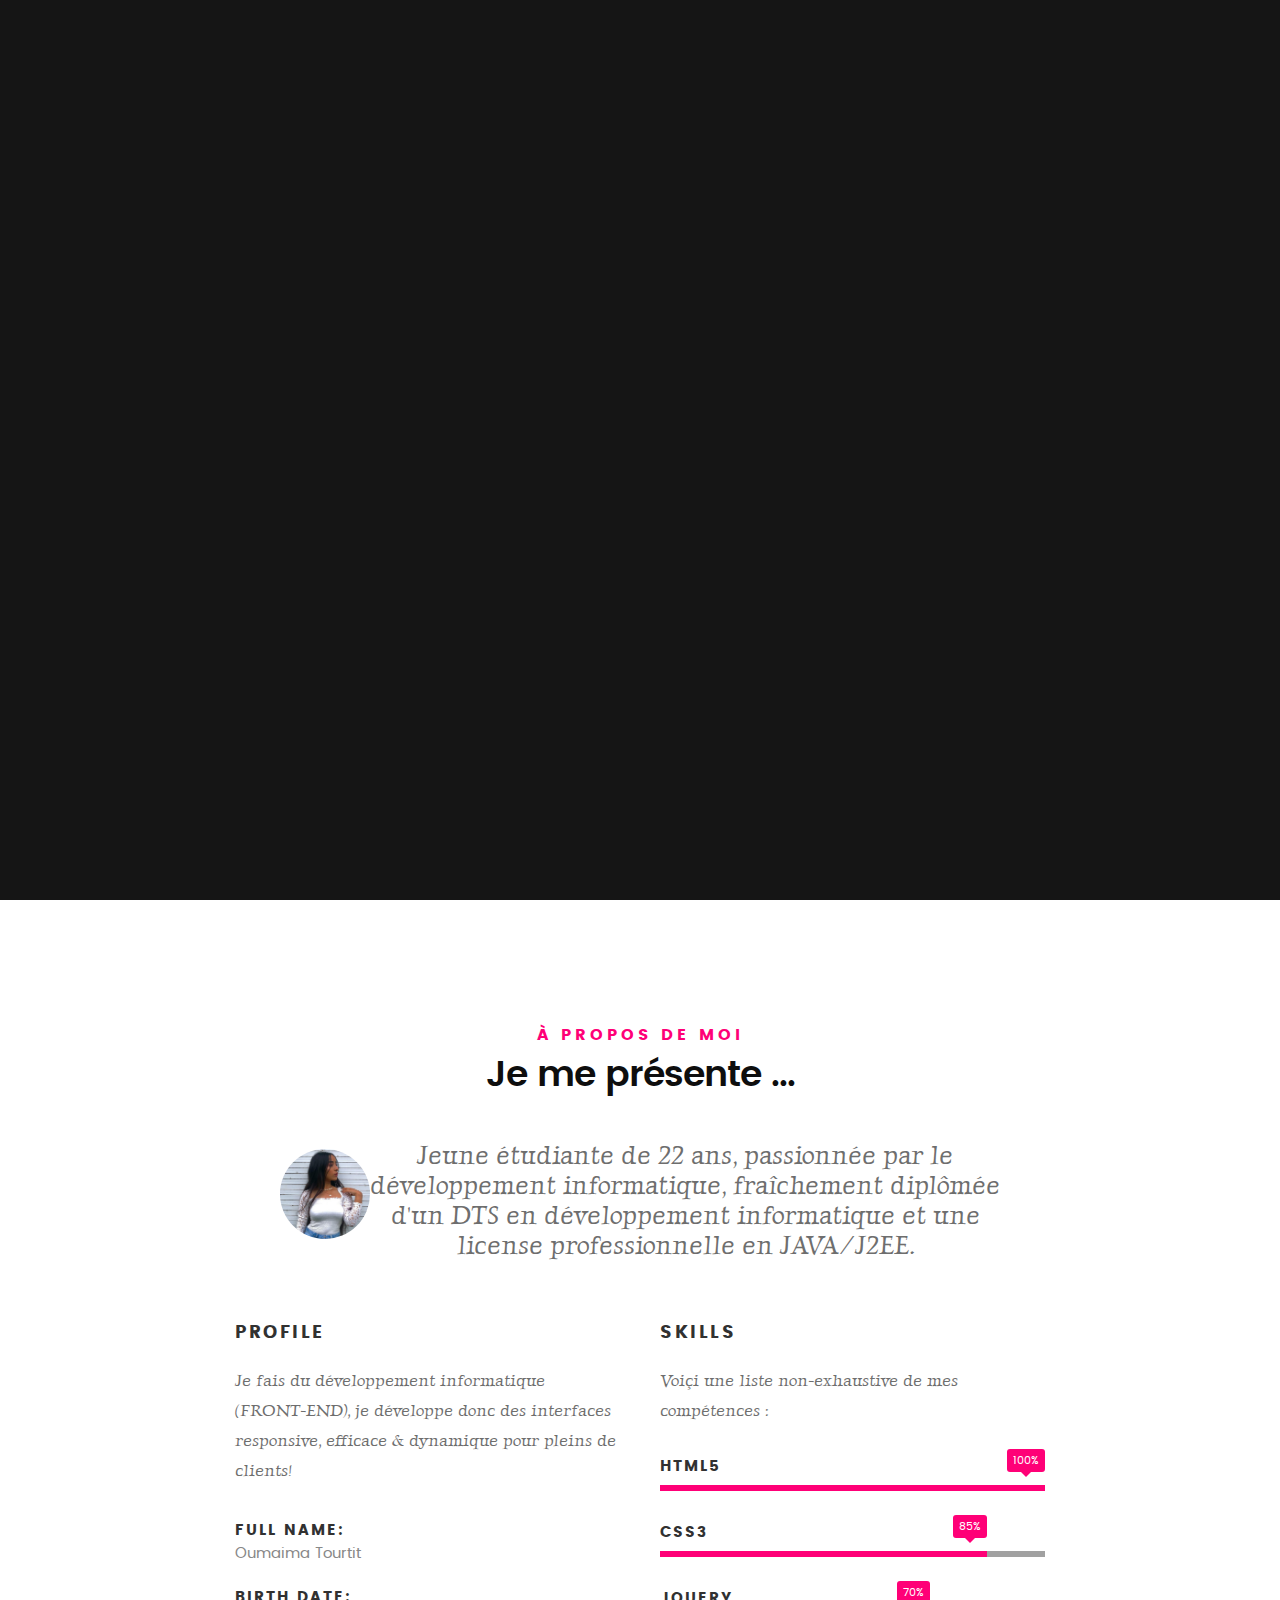
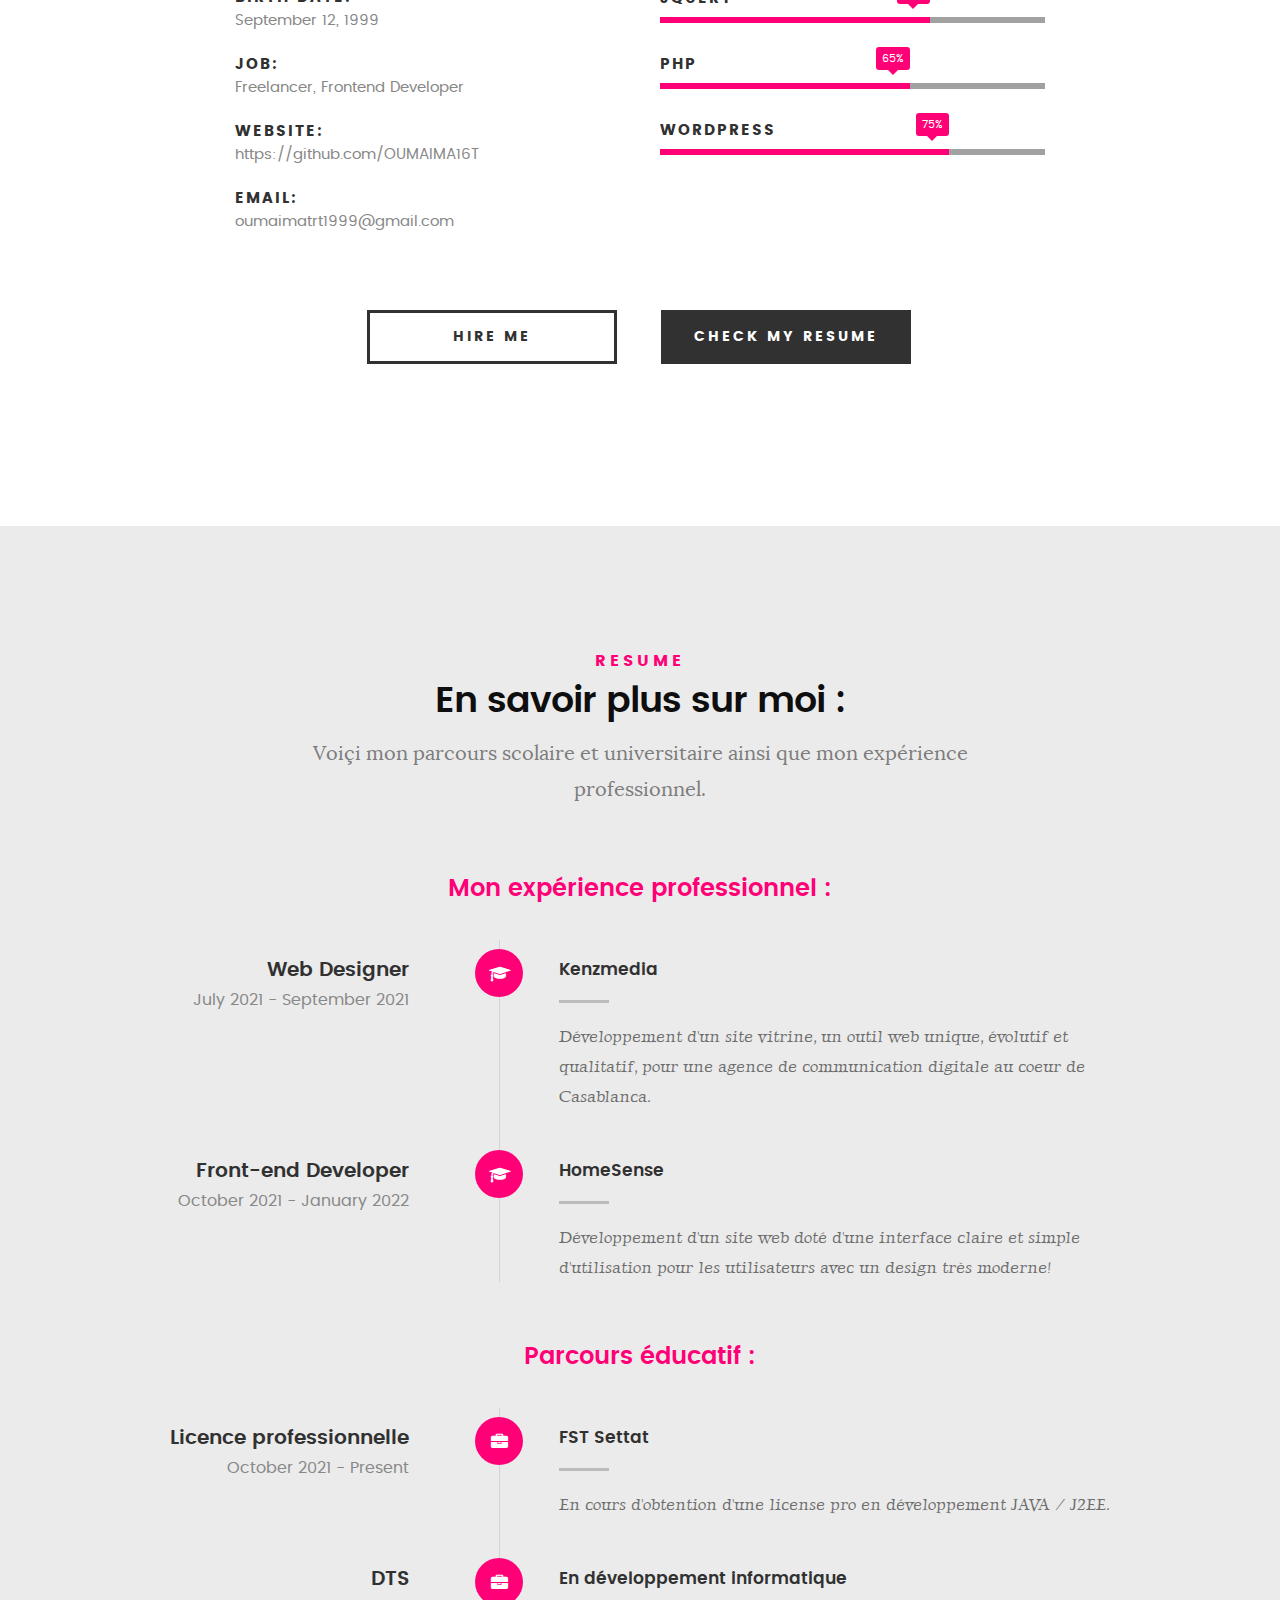
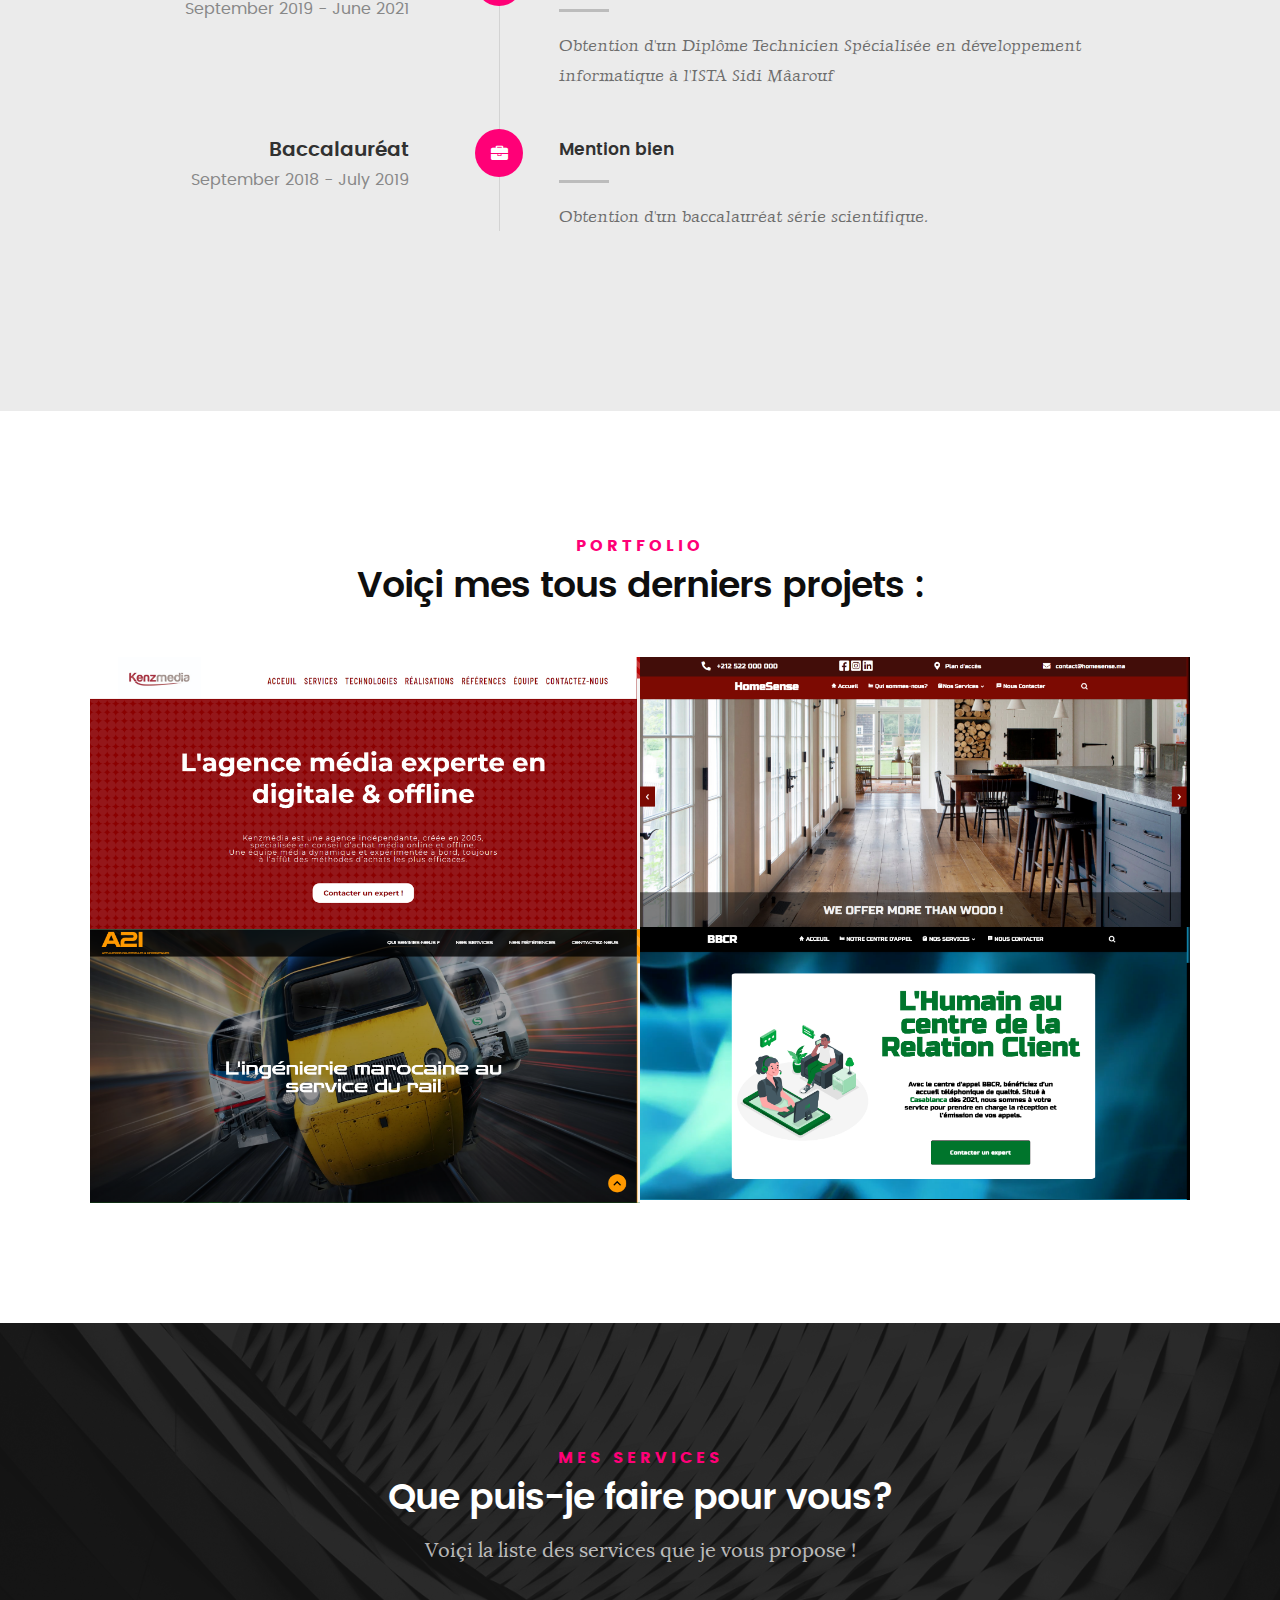
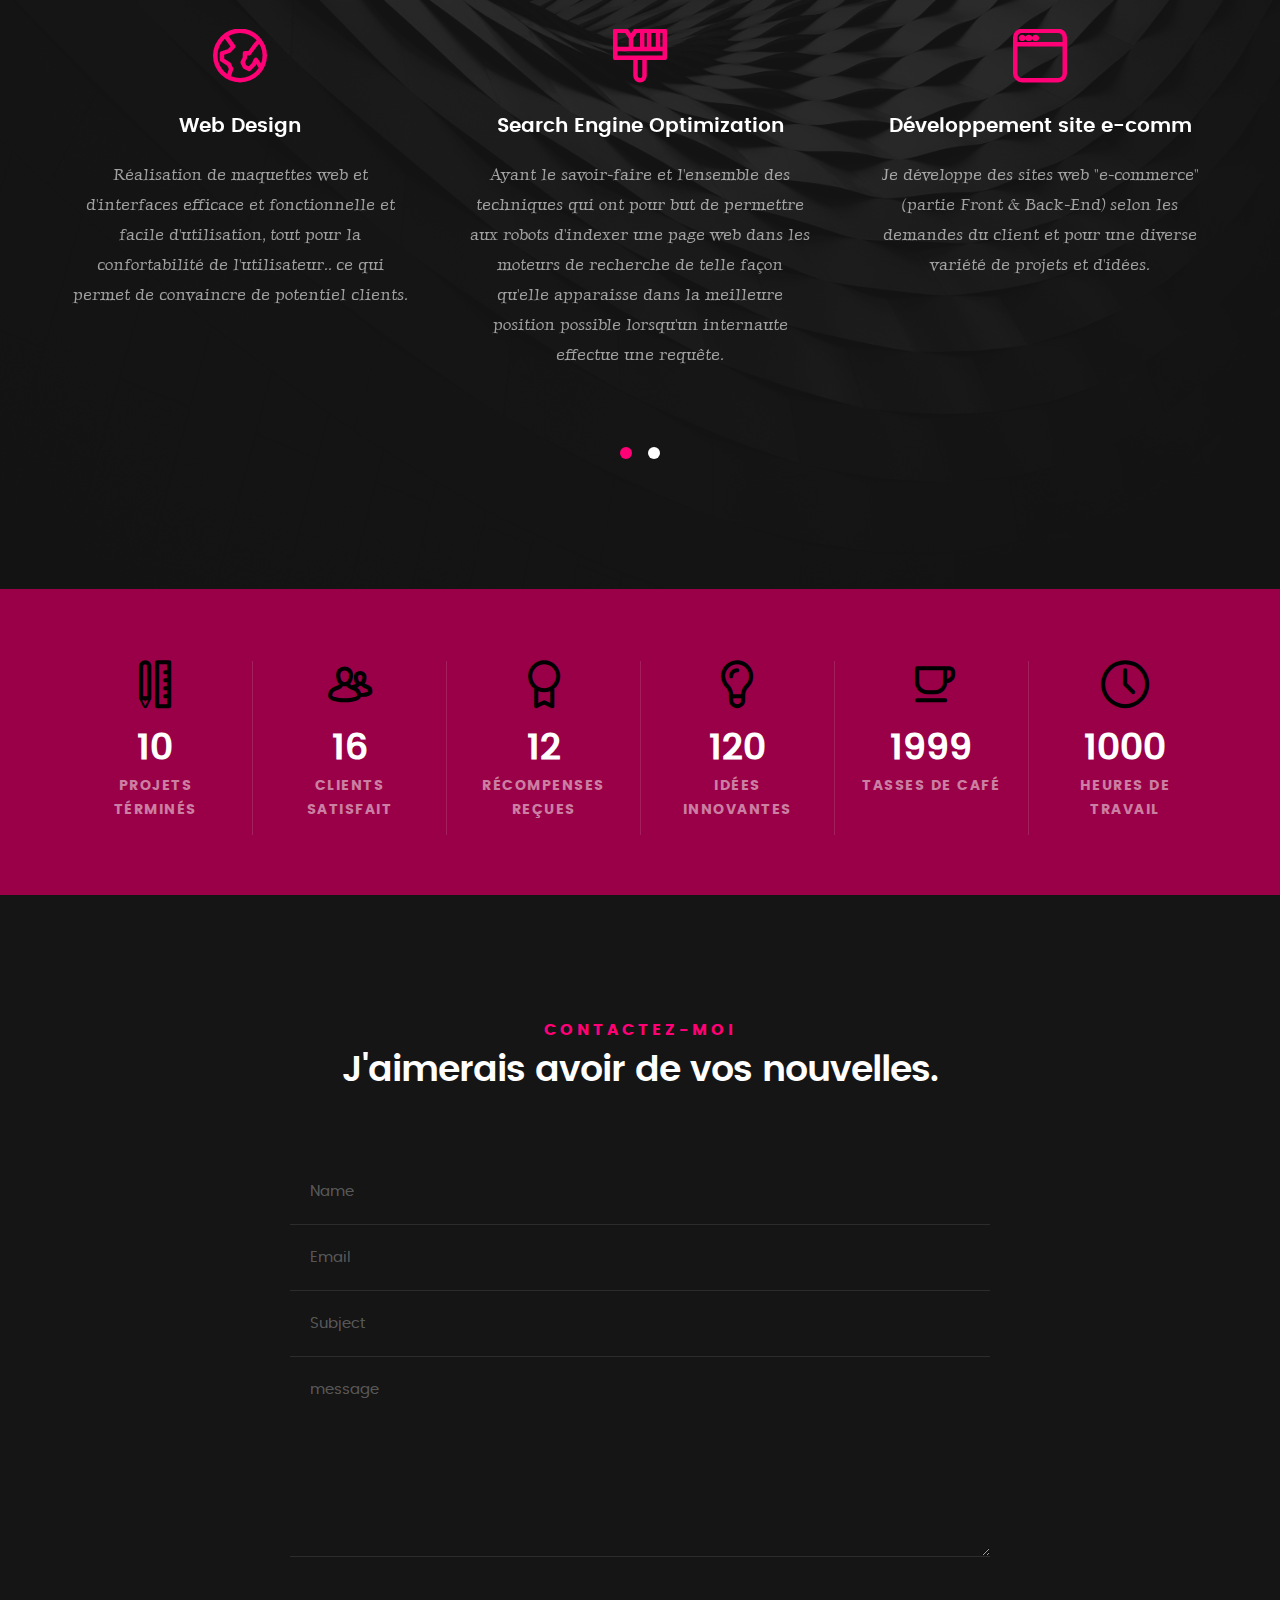
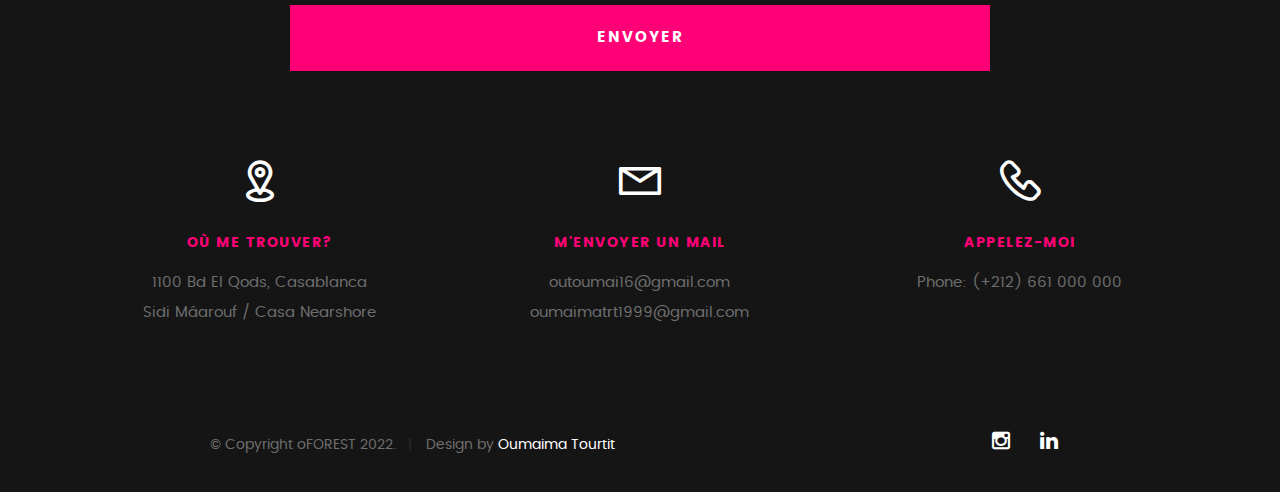
<file: portfolio/index.html>
<!DOCTYPE html>
<!--[if IE 8 ]><html class="no-js oldie ie8" lang="en"> <![endif]-->
<!--[if IE 9 ]><html class="no-js oldie ie9" lang="en"> <![endif]-->
<!--[if (gte IE 9)|!(IE)]><!--><html class="no-js" lang="en"> <!--<![endif]-->
<head>

   <!--- basic page needs
   ================================================== -->
   <meta charset="utf-8">
	<title>Oumaima's Portfolio</title>
	<meta name="description" content="">  
	<meta name="author" content="">

   <!-- mobile specific metas
   ================================================== -->
	<meta name="viewport" content="width=device-width, initial-scale=1, maximum-scale=1">

 	<!-- CSS
   ================================================== -->
   <link rel="stylesheet" href="css/base.css">  
   <link rel="stylesheet" href="css/main.css">
   <link rel="stylesheet" href="css/vendor.css">     

   <!-- script
   ================================================== -->   
	<script src="js/modernizr.js"></script>
	<script src="js/pace.min.js"></script>

   <!-- favicons
	================================================== -->
	<link rel="icon" type="image/png" href="favicon.ico">

</head>

<body id="top">

	<!-- header 
   ================================================== -->
   <header>   	
   	<div class="row">

   		<div class="top-bar">
   			<a class="menu-toggle" href="#"><span>Menu</span></a>

	   		<div class="logo">
		         <a href="index.html">Oumaima</a>
		      </div>		      

		   	<nav id="main-nav-wrap">
					<ul class="main-navigation">
						<li class="current"><a class="smoothscroll"  href="#intro" title="">Home</a></li>
						<li><a class="smoothscroll"  href="#about" title="">About</a></li>
						<li><a class="smoothscroll"  href="#resume" title="">Resume</a></li>
						<li><a class="smoothscroll"  href="#portfolio" title="">Portfolio</a></li>
						<li><a class="smoothscroll"  href="#services" title="">Services</a></li>					
						<li><a class="smoothscroll"  href="#contact" title="">Contact</a></li>	
						<li><a href="styles.html" title=""></a></li>				
					</ul>
				</nav>    		
   		</div> <!-- /top-bar --> 
   		
   	</div> <!-- /row --> 		
   </header> <!-- /header -->

	<!-- intro section
   ================================================== -->
   <section id="intro">   

   	<div class="intro-overlay"></div>	

   	<div class="intro-content">
   		<div class="row">

   			<div class="col-twelve">

	   			<h5>Hello, World.</h5>
	   			<h1>I'm Oumaima Tourtit.</h1>

	   			<p class="intro-position">
	   				<span>Front-end Developer</span>
	   				<span>WEB Designer</span> 
	   				
	   			</p>

				<p class="intro-position">
					<span>Marketing digital / SEO</span>
				</p>

	   			<a class="button stroke smoothscroll" href="#about" title="">More About Me</a>

	   		</div>  
   			
   		</div>   		 		
   	</div> <!-- /intro-content --> 

   	<ul class="intro-social">        
         <li><a href="https://web.facebook.com/"><i class="fa fa-facebook"></i></a></li>
         <li><a href="https://twitter.com/home?lang=en"><i class="fa fa-twitter"></i></a></li>
         <li><a href="https://www.linkedin.com/in/oumaima-tourtit-083306223/"><i class="fa fa-linkedin"></i></a></li>
         <li><a href="https://www.instagram.com/oumaimatourtit/"><i class="fa fa-instagram"></i></a></li>
      </ul> <!-- /intro-social -->      	

   </section> <!-- /intro -->


   <!-- about section
   ================================================== -->
   <section id="about">  

   	<div class="row section-intro">
   		<div class="col-twelve">

   			<h5>À Propos de moi</h5>
   			<h1>Je me présente ...</h1>

   			<div class="intro-info">

   				<img style="object-fit: cover;" src="images/profile-pic.jpg" alt="Profile Picture">

   				<p class="myCusText zoomed">Jeune étudiante de 22 ans, passionnée par le développement informatique,
					fraîchement diplômée d'un DTS en développement informatique et une license professionnelle en JAVA/J2EE.</p>
   			</div>   			

   		</div>   		
   	</div> <!-- /section-intro -->

   	<div class="row about-content">

   		<div class="col-six tab-full">

   			<h3>Profile</h3>
   			<p class="myCusText">Je fais du développement informatique <br>(FRONT-END), je développe donc des interfaces responsive, efficace & dynamique pour pleins de clients!  </p>

   			<ul class="info-list">
   				<li>
   					<strong>Full Name:</strong>
   					<span>Oumaima Tourtit</span>
   				</li>
   				<li>
   					<strong>Birth Date:</strong>
   					<span>September 12, 1999</span>
   				</li>
   				<li>
   					<strong>Job:</strong>
   					<span>Freelancer, Frontend Developer</span>
   				</li>
   				<li>
   					<strong>Website:</strong>
   					<span>https://github.com/OUMAIMA16T</span>
   				</li>
   				<li>
   					<strong>Email:</strong>
   					<span>oumaimatrt1999@gmail.com</span>
   				</li>

   			</ul> <!-- /info-list -->

   		</div>

   		<div class="col-six tab-full">

   			<h3>Skills</h3>
   			<p class="myCusText">Voiçi une liste non-exhaustive de mes compétences :</p>

				<ul class="skill-bars">
				   <li>
				   	<div class="progress percent90"><span>100%</span></div>
				   	<strong>HTML5</strong>
				   </li>
				   <li>
				   	<div class="progress percent85"><span>85%</span></div>
				   	<strong>CSS3</strong>
				   </li>
				   <li>
				   	<div class="progress percent70"><span>70%</span></div>
				   	<strong>JQuery</strong>
				   </li>
				   <li>
				   	<div class="progress percent95"><span>65%</span></div>
				   	<strong>PHP</strong>
				   </li>
				   <li>

				   	<div class="progress percent75"><span>75%</span></div>
				   	<strong>Wordpress</strong>
				   </li>
      
				</ul> <!-- /skill-bars -->		

   		</div>

   	</div>

   	<div class="row button-section">
   		<div class="col-twelve">
   			<a href="#contact" title="Hire Me" class="button stroke smoothscroll">Hire Me</a>
   			<a href="#" title="Download CV" class="button button-primary">Check my resume</a>
   		</div>   		
   	</div>

   </section> <!-- /process-->    


   <!-- resume Section
   ================================================== -->
	<section id="resume" class="grey-section">

		<div class="row section-intro">
   		<div class="col-twelve">

   			<h5>Resume</h5>
   			<h1>En savoir plus sur moi :</h1>

   			<p class="lead">Voiçi mon parcours scolaire et universitaire ainsi que mon expérience professionnel.</p>

   		</div>   		
   	</div> <!-- /section-intro--> 

   	<div class="row resume-timeline">

   		<div class="col-twelve resume-header">

   			<h2>Mon expérience professionnel :</h2>

   		</div> <!-- /resume-header -->

   		<div class="col-twelve">

   			<div class="timeline-wrap">

   				<div class="timeline-block">

	   				<div class="timeline-ico">
	   					<i class="fa fa-graduation-cap"></i>
	   				</div>

	   				<div class="timeline-header">
	   					<h3>Web Designer</h3>
	   					<p>July 2021 - September 2021</p>
	   				</div>

	   				<div class="timeline-content">
	   					<h4>Kenzmedia</h4>
	   					<p class="myCusText">Développement d'un site vitrine, un outil web unique, évolutif et qualitatif, pour une agence de communication digitale au coeur de Casablanca. </p>
	   				</div>

	   			</div> <!-- /timeline-block -->

	   			<div class="timeline-block">

	   				<div class="timeline-ico pinky">
	   					<i class="fa fa-graduation-cap "></i>
	   				</div>

	   				<div class="timeline-header">
	   					<h3>Front-end Developer</h3>
	   					<p>October 2021 - January 2022</p>
	   				</div>

	   				<div class="timeline-content">
	   					<h4>HomeSense</h4>
	   					<p class="myCusText">Développement d'un site web doté d'une interface claire et simple d'utilisation pour les utilisateurs avec un design très moderne!</p>
	   				</div>

	   			</div> <!-- /timeline-block -->

	   		

   			</div> <!-- /timeline-wrap -->   			

   		</div> <!-- /col-twelve -->
   		
   	</div> <!-- /resume-timeline -->
   	
   	<div class="row resume-timeline">

   		<div class="col-twelve resume-header">

   			<h2>Parcours éducatif :</h2>

   		</div> <!-- /resume-header -->

   		<div class="col-twelve">

   			<div class="timeline-wrap">

   				<div class="timeline-block">

	   				<div class="timeline-ico">
	   					<i class="fa fa-briefcase"></i>
	   				</div>

	   				<div class="timeline-header">
	   					<h3>Licence professionnelle</h3>
	   					<p>October 2021 - Present</p>
	   				</div>

	   				<div class="timeline-content">
	   					<h4>FST Settat</h4>
	   					<p class="myCusText">En cours d'obtention d'une license pro en développement JAVA / J2EE.</p>
	   				</div>

	   			</div> <!-- /timeline-block -->

	   			<div class="timeline-block">

	   				<div class="timeline-ico">
	   					<i class="fa fa-briefcase"></i>
	   				</div>

	   				<div class="timeline-header">
	   					<h3>DTS</h3>
	   					<p>September 2019 - June 2021</p>
	   				</div>

	   				<div class="timeline-content">
	   					<h4>En développement informatique</h4>
	   					<p class="myCusText">Obtention d'un Diplôme Technicien Spécialisée en développement informatique à l'ISTA Sidi Mâarouf</p>
	   				</div>

	   			</div> <!-- /timeline-block -->

	   			<div class="timeline-block">

	   				<div class="timeline-ico">
	   					<i class="fa fa-briefcase"></i>
	   				</div>

	   				<div class="timeline-header">
	   					<h3>Baccalauréat</h3>
	   					<p>September 2018 - July 2019</p>
	   				</div>

	   				<div class="timeline-content">
	   					<h4>Mention bien</h4>
	   					<p class="myCusText">Obtention d'un baccalauréat série scientifique.</p>
	   				</div>

	   			</div> <!-- /timeline-block -->

   			</div> <!-- /timeline-wrap -->   			

   		</div> <!-- /col-twelve -->
   		
   	</div> <!-- /resume-timeline -->
		
	</section> <!-- /features -->


	<!-- Portfolio Section
   ================================================== -->
	<section id="portfolio">

		<div class="row section-intro">
   		<div class="col-twelve">

   			<h5>Portfolio</h5>
   			<h1>Voiçi mes tous derniers projets :</h1>

   		</div>   		
   	</div> <!-- /section-intro--> 

   	<div class="row portfolio-content">

   		<div class="col-twelve">

   			<!-- portfolio-wrapper -->
	         <div id="folio-wrapper" class="block-1-2 block-mob-full stack">

				<div class="bgrid folio-item">
	               <div class="item-wrap">
	               	<img src="images/portfolioItem1.png" alt="kenzmedia">
	                  <a href="https://oumaima16t.github.io/kenzmedia/" class="overlay">	                  	           
	                     <div class="folio-item-table">
	                     	<div class="folio-item-cell">
		     					       <h3 class="folio-title">Kenzmedia</h3>	     					    
		     					    	 <span class="folio-types">
		     					       	  Graphic Design
		     					       </span>
		     					   </div>	                      	
	                     </div>                    
	                  </a>
	               </div>	               
	        		</div> <!-- /folio-item -->

	        		<div class="bgrid folio-item">
	               <div class="item-wrap">
	               	<img src="images/portfolioItem2.png" alt="Shutterbug">
	               		<a href="https://homesense.netlify.app/" class="overlay">              		                  
	                     <div class="folio-item-table">
	                     	<div class="folio-item-cell">
	                     		<h3 class="folio-title">HomeSense</h3>	     					    
		     					    	<span class="folio-types">
		     					       	  Web Design
		     					      </span>		     		
		     					   </div> 	                      	
	                     </div>                    
	                  </a>
	               </div>
	        		</div> <!-- /folio-item -->


					<div class="bgrid folio-item">
						<div class="item-wrap">
							<img src="images/portfolioItem3.png" alt="Shutterbug">
								<a href="https://homesense.netlify.app/" class="overlay">              		                  
							  <div class="folio-item-table">
								  <div class="folio-item-cell">
									  <h3 class="folio-title">BBCR</h3>	     					    
											  <span class="folio-types">
												   Website for a call center
											</span>		     		
										 </div> 	                      	
							  </div>                    
						   </a>
						</div>
						 </div> <!-- /folio-item -->


						 <div class="bgrid folio-item">
							<div class="item-wrap">
								<img src="images/portfolioItem4.png" alt="Shutterbug">
									<a href="https://homesense.netlify.app/" class="overlay">              		                  
								  <div class="folio-item-table">
									  <div class="folio-item-cell">
										  <h3 class="folio-title">A2I</h3>	     					    
												  <span class="folio-types">
													   Interface pour un service de rail
												</span>		     		
											 </div> 	                      	
								  </div>                    
							   </a>
							</div>
							 </div> <!-- /folio-item -->

	         </div> <!-- /portfolio-wrapper --> 

   		</div>  <!-- /twelve -->   

   	</div> <!-- /portfolio-content --> 
		
	</section> <!-- /portfolio --> 

	<!-- services Section
   ================================================== -->
	<section id="services">

		<div class="overlay"></div>

		<div class="row section-intro">
   		<div class="col-twelve">

   			<h5>Mes Services</h5>
   			<h1>Que puis-je faire pour vous?</h1>

   			<p class="lead">Voiçi la liste des services que je vous propose !</p>

   		</div>   		
   	</div> <!-- /section-intro -->

   	<div class="row services-content">

   		<div id="owl-slider" class="owl-carousel services-list">

	      	<div class="service">	

	      		<span class="icon"><i class="icon-earth"></i></span>            

	            <div class="service-content">	

	            	 <h3>Web Design</h3>

		            <p class="desc myCusText">Réalisation de maquettes web et d'interfaces efficace et fonctionnelle et facile d'utilisation, tout pour la confortabilité de l'utilisateur.. ce qui permet de convaincre de potentiel clients.
	         		</p>
	         		
	         	</div> 	         	 

				</div> <!-- /service -->

				<div class="service">

					<span class="icon"><i class="icon-paint-brush"></i></span>		            
 
				 <div class="service-content">
 
					 <h3>Search Engine Optimization </h3>
 
					 <p class="desc myCusText">Ayant le savoir-faire et l'ensemble des techniques qui ont pour but de permettre aux robots d'indexer une page web dans les moteurs de recherche de telle façon qu'elle apparaisse dans la meilleure position possible lorsqu'un internaute effectue une requête.
						 </p> 
 
				 </div> 	            	               
 
				</div> <!-- /service -->

				<div class="service">	

					<span class="icon"><i class="icon-window"></i></span>                          

	            <div class="service-content">	

	            	<h3>Développement site e-comm</h3>  

		            <p class="desc myCusText">Je développe des sites web "e-commerce" (partie Front & Back-End) selon les demandes du client et pour une diverse variété de projets et d'idées.
	         		</p>

	            </div>	                          

			   </div> <!-- /service -->

			   

			   

			   <div class="service">

			   	<span class="icon"><i class="icon-chat"></i></span>	   	           

	            <div class="service-content">

	            	 <h3>Marketing Digital</h3>

		            <p class="desc myCusText">Le marketing digital consiste à vendre un produit ou promouvoir une marque auprès des consommateurs. Il s'appuie sur le développement de l'usage d'Internet et des objets connectés. Sites web, réseaux sociaux, sites mobiles, applications pour smartphones et tablettes et vidéos en ligne sont au coeur du marketing digital.
	        			</p> 
	        			
	            </div>	               

			   </div> <!-- /service -->


			   <div class="service">

				<span class="icon"><i class="icon-image"></i></span>	            

			 <div class="service-content">

				 <h3>Photoshop</h3>

				 <p class="desc myCusText">Je dispose des connaissances de base pour pouvoir travailler avec le logiciel "Photoshop" et effectuer des montages sur des photos et des vidéos.
					 </p> 

			 </div>	               

			</div> <!-- /service -->

	      </div> <!-- /services-list -->
   		
   	</div> <!-- /services-content -->
		
	</section> <!-- /services -->	


	<!-- stats Section
   ================================================== -->
	<section id="stats" class="count-up">

		<div class="row">
			<div class="col-twelve">

				<div class="block-1-6 block-s-1-3 block-tab-1-2 block-mob-full stats-list">

					<div class="bgrid stat">

						<div class="icon-part">
							<i class="icon-pencil-ruler"></i>
						</div>

						<h3 class="stat-count">
							10
						</h3>

						<h5 class="stat-title">
							Projets términés
						</h5>

					</div> <!-- /stat -->					

					<div class="bgrid stat">

						<div class="icon-part">
							<i class="icon-users"></i>
						</div>

						<h3 class="stat-count">
							16
						</h3>

						<h5 class="stat-title">
							Clients Satisfait
						</h5>

					</div> <!-- /stat -->

					<div class="bgrid stat">

						<div class="icon-part">
							<i class="icon-badge"></i>
						</div>

						<h3 class="stat-count">
							12
						</h3>

						<h5 class="stat-title">
							RÉCOMPENSES REÇUES
						</h5>

					</div> 
					<!-- /stat  -->

					<div class="bgrid stat">

						<div class="icon-part">
							<i class="icon-light-bulb"></i>
						</div>

						<h3 class="stat-count">
							120
						</h3>

						<h5 class="stat-title">
							Idées Innovantes
						</h5>

					</div> <!-- /stat -->

					<div class="bgrid stat">

						<div class="icon-part">
							<i class="icon-cup"></i>
						</div>

						<h3 class="stat-count">
							1999
						</h3>

						<h5 class="stat-title">
							Tasses de café
						</h5>

					</div> <!-- /stat -->

					<div class="bgrid stat">

						<div class="icon-part">
							<i class="icon-clock"></i>
						</div>

						<h3 class="stat-count">
							1000
						</h3>

						<h5 class="stat-title">
							Heures de travail
						</h5>

					</div> <!-- /stat -->

				</div> <!-- /stats-list -->

			</div> <!-- /twelve -->
		</div> <!-- /row -->

	</section> <!-- /stats -->

	
   <!-- contact
   ================================================== -->
	<section id="contact">

		<div class="row section-intro">
   		<div class="col-twelve">

   			<h5>Contactez-moi</h5>
   			<h1>J'aimerais avoir de vos nouvelles.</h1>

   			<p class="lead"></p>

   		</div> 
   	</div> <!-- /section-intro -->

   	<div class="row contact-form">

   		<div class="col-twelve">

            <!-- form -->
            <form name="contactForm" id="contactForm" method="post" action="">
      			<fieldset>

                  <div class="form-field">
 						   <input name="contactName" type="text" id="contactName" placeholder="Name" value="" minlength="2" required="">
                  </div>
                  <div class="form-field">
	      			   <input name="contactEmail" type="email" id="contactEmail" placeholder="Email" value="" required="">
	               </div>
                  <div class="form-field">
	     				   <input name="contactSubject" type="text" id="contactSubject" placeholder="Subject" value="">
	               </div>                       
                  <div class="form-field">
	                 	<textarea name="contactMessage" id="contactMessage" placeholder="message" rows="10" cols="50" required=""></textarea>
	               </div>                      
                 <div class="form-field">
                     <button class="submitform">Envoyer</button>
                     <div id="submit-loader">
                        <div class="text-loader">Envoie...</div>                             
       				      <div class="s-loader">
								  	<div class="bounce1"></div>
								  	<div class="bounce2"></div>
								  	<div class="bounce3"></div>
								</div>
							</div>
                  </div>

      			</fieldset>
      		</form> <!-- Form End -->

            <!-- contact-warning -->
            <div id="message-warning">            	
            </div>            
            <!-- contact-success -->
      		<div id="message-success">
               <i class="fa fa-check"></i>Your message was sent, thank you!<br>
      		</div>

         </div> <!-- /col-twelve -->
   		
   	</div> <!-- /contact-form -->

   	<div class="row contact-info">

   		<div class="col-four tab-full">

   			<div class="icon">
   				<i class="icon-pin"></i>
   			</div>

   			<h5>Où me trouver?</h5>

   			<p>
			1100 Bd El Qods, Casablanca<br>
            Sidi Mâarouf / Casa Nearshore<br>
            
            </p>

   		</div>

   		<div class="col-four tab-full collapse">

   			<div class="icon">
   				<i class="icon-mail"></i>
   			</div>

   			<h5>M'envoyer un mail</h5>

   			<p>outoumai16@gmail.com<br>
			   oumaimatrt1999@gmail.com		     
			   </p>

   		</div>

   		<div class="col-four tab-full">

   			<div class="icon">
   				<i class="icon-phone"></i>
   			</div>

   			<h5>Appelez-moi</h5>

   			<p>Phone: (+212) 661 000 000<br>
			   </p>

   		</div>
   		
   	</div> <!-- /contact-info -->
		
	</section> <!-- /contact -->


   <!-- footer
   ================================================== -->

   <footer>
     	<div class="row">

     		<div class="col-six tab-full pull-right social">

     			<ul class="footer-social">        
			      <li><a href="https://www.instagram.com/oumaimatourtit/"><i class="fa fa-instagram"></i></a></li>
				  <li><a href="https://www.linkedin.com/in/oumaima-tourtit-083306223/"><i class="fa fa-linkedin"></i></a></li>

			   </ul> 
	      		
	      </div>

      	<div class="col-six tab-full">
	      	<div class="copyright">
		        	<span>© Copyright oFOREST 2022.</span> 
		        	<span>Design by <a href="http://www.styleshout.com/">Oumaima Tourtit</a></span>	         	
		         </div>		                  
	      	</div>

	      	<div id="go-top">
		         <a class="smoothscroll" title="Back to Top" href="#top"><i class="fa fa-long-arrow-up"></i></a>
		      </div>

      	</div> <!-- /row -->     	
   </footer>  

   <div id="preloader"> 
    	<div id="loader"></div>
   </div> 

   <!-- Java Script
   ================================================== --> 
   <script src="js/jquery-2.1.3.min.js"></script>
   <script src="js/plugins.js"></script>
   <script src="js/main.js"></script>

</body>

</html>
</file>
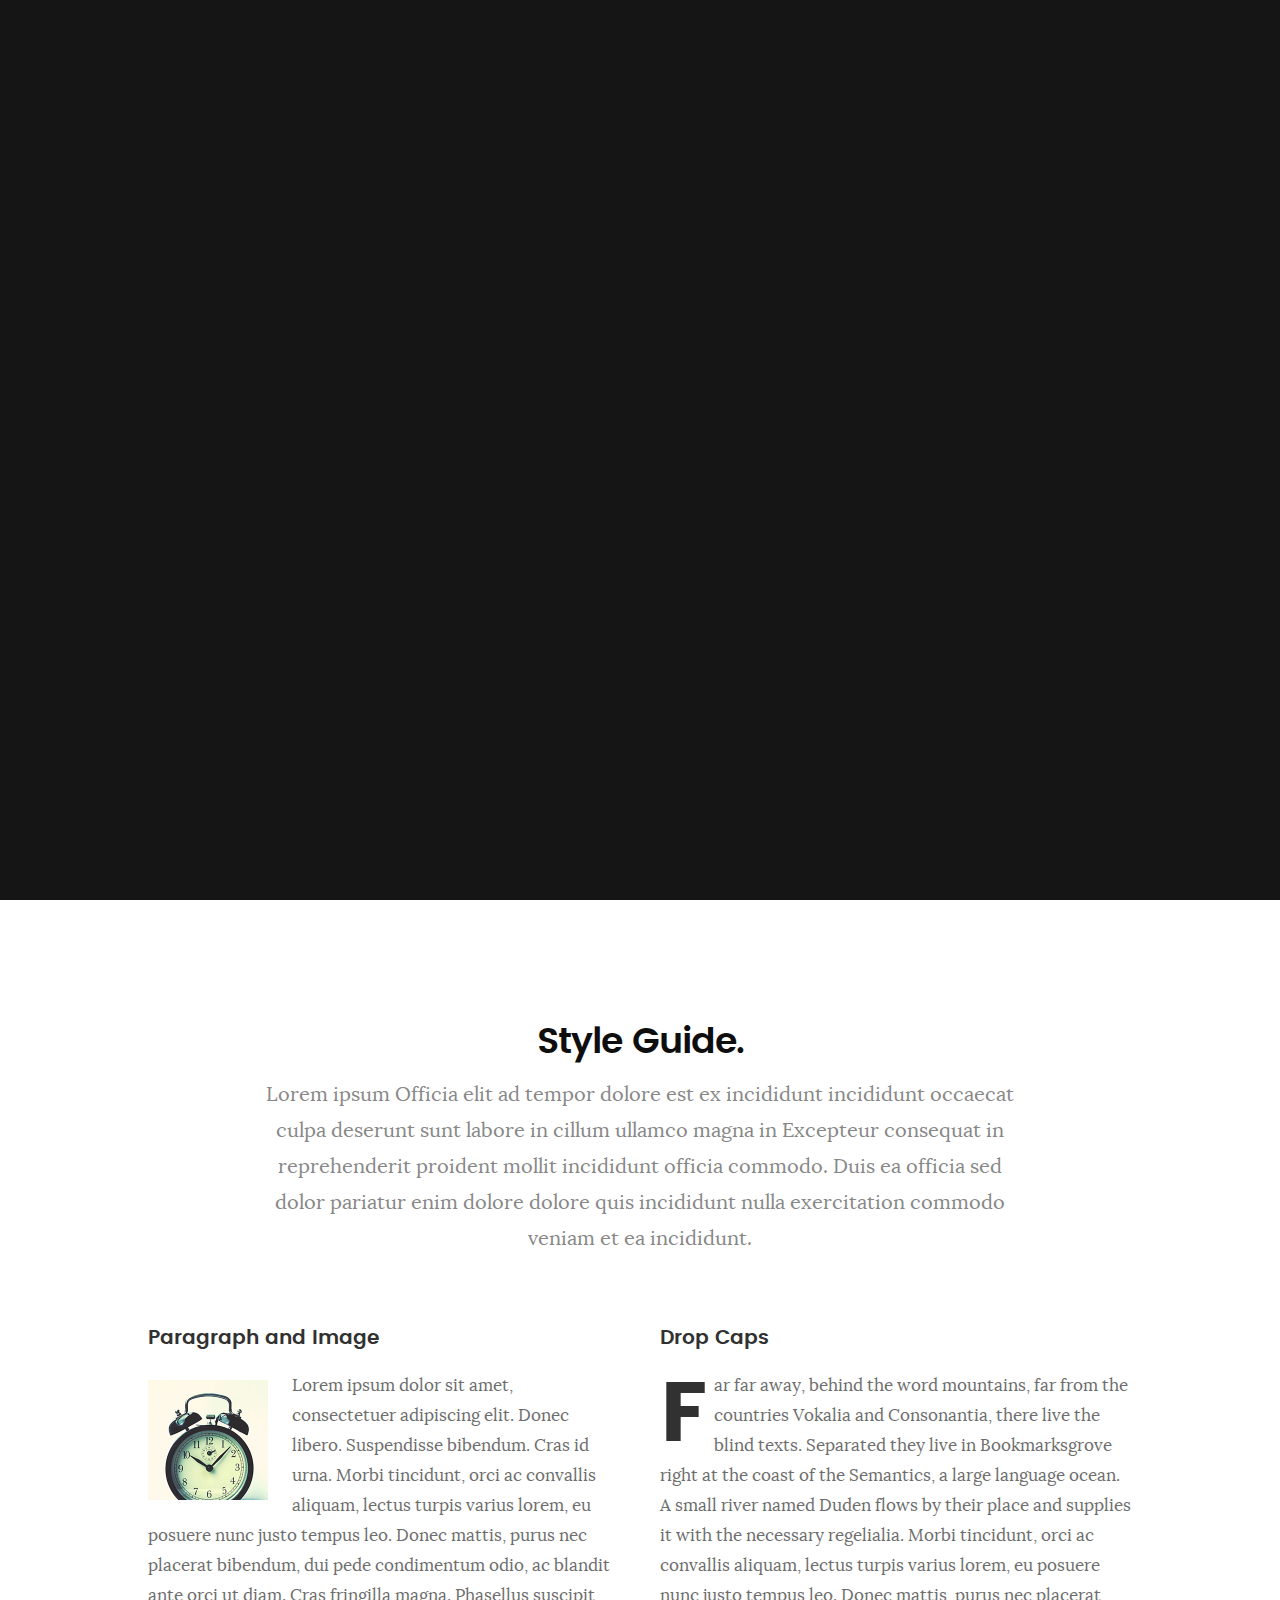
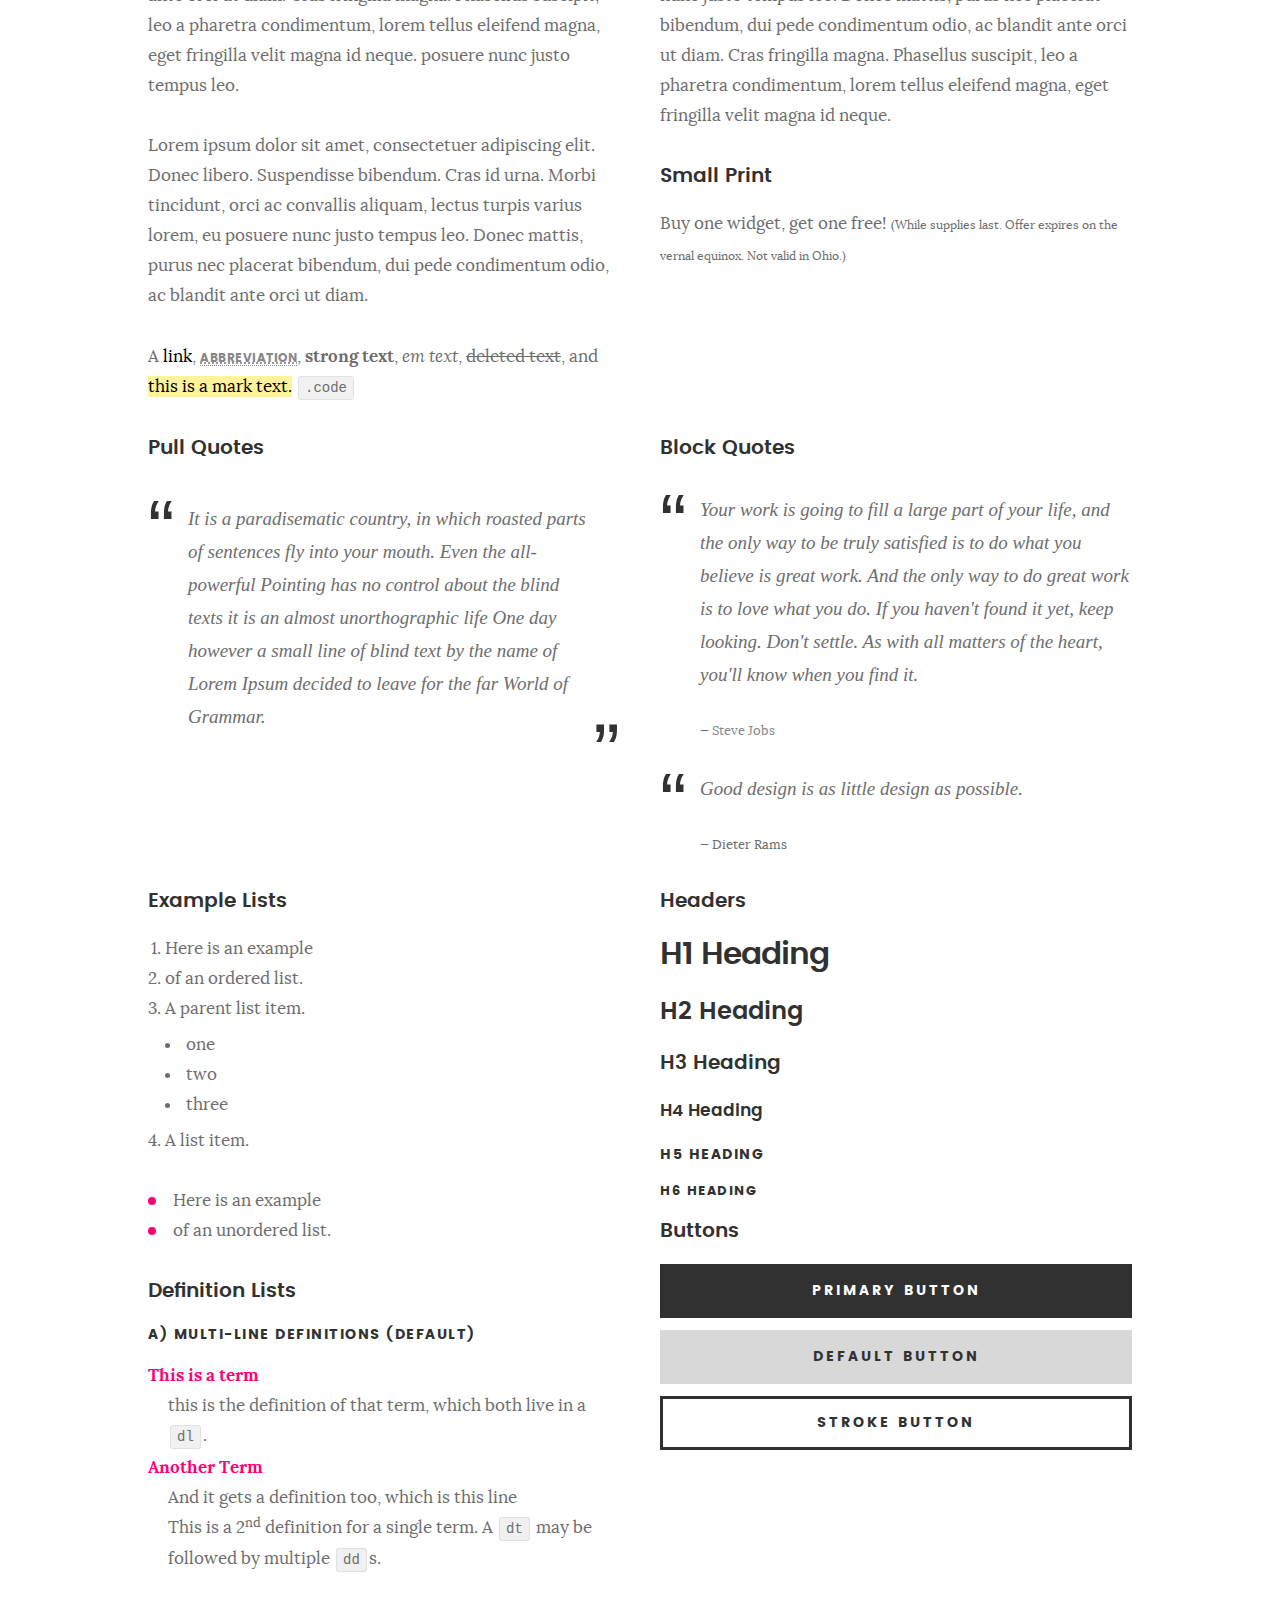
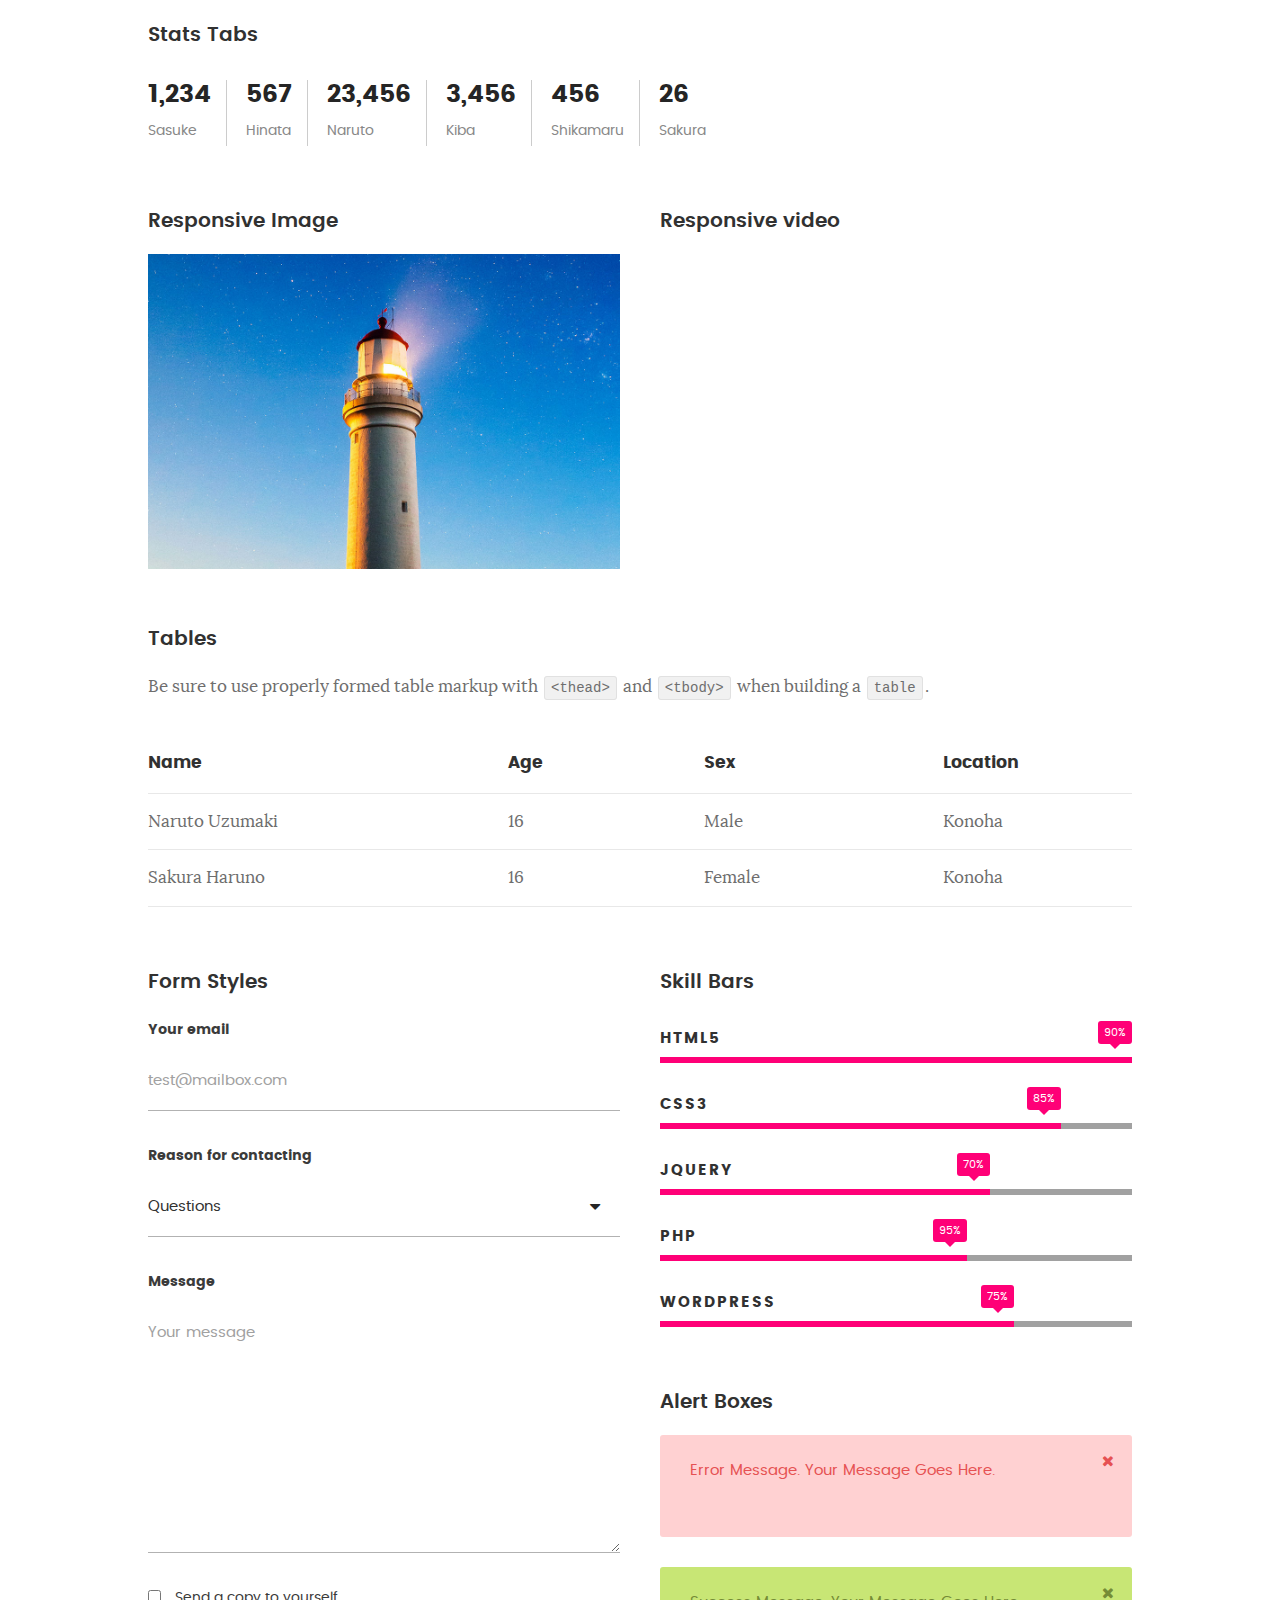
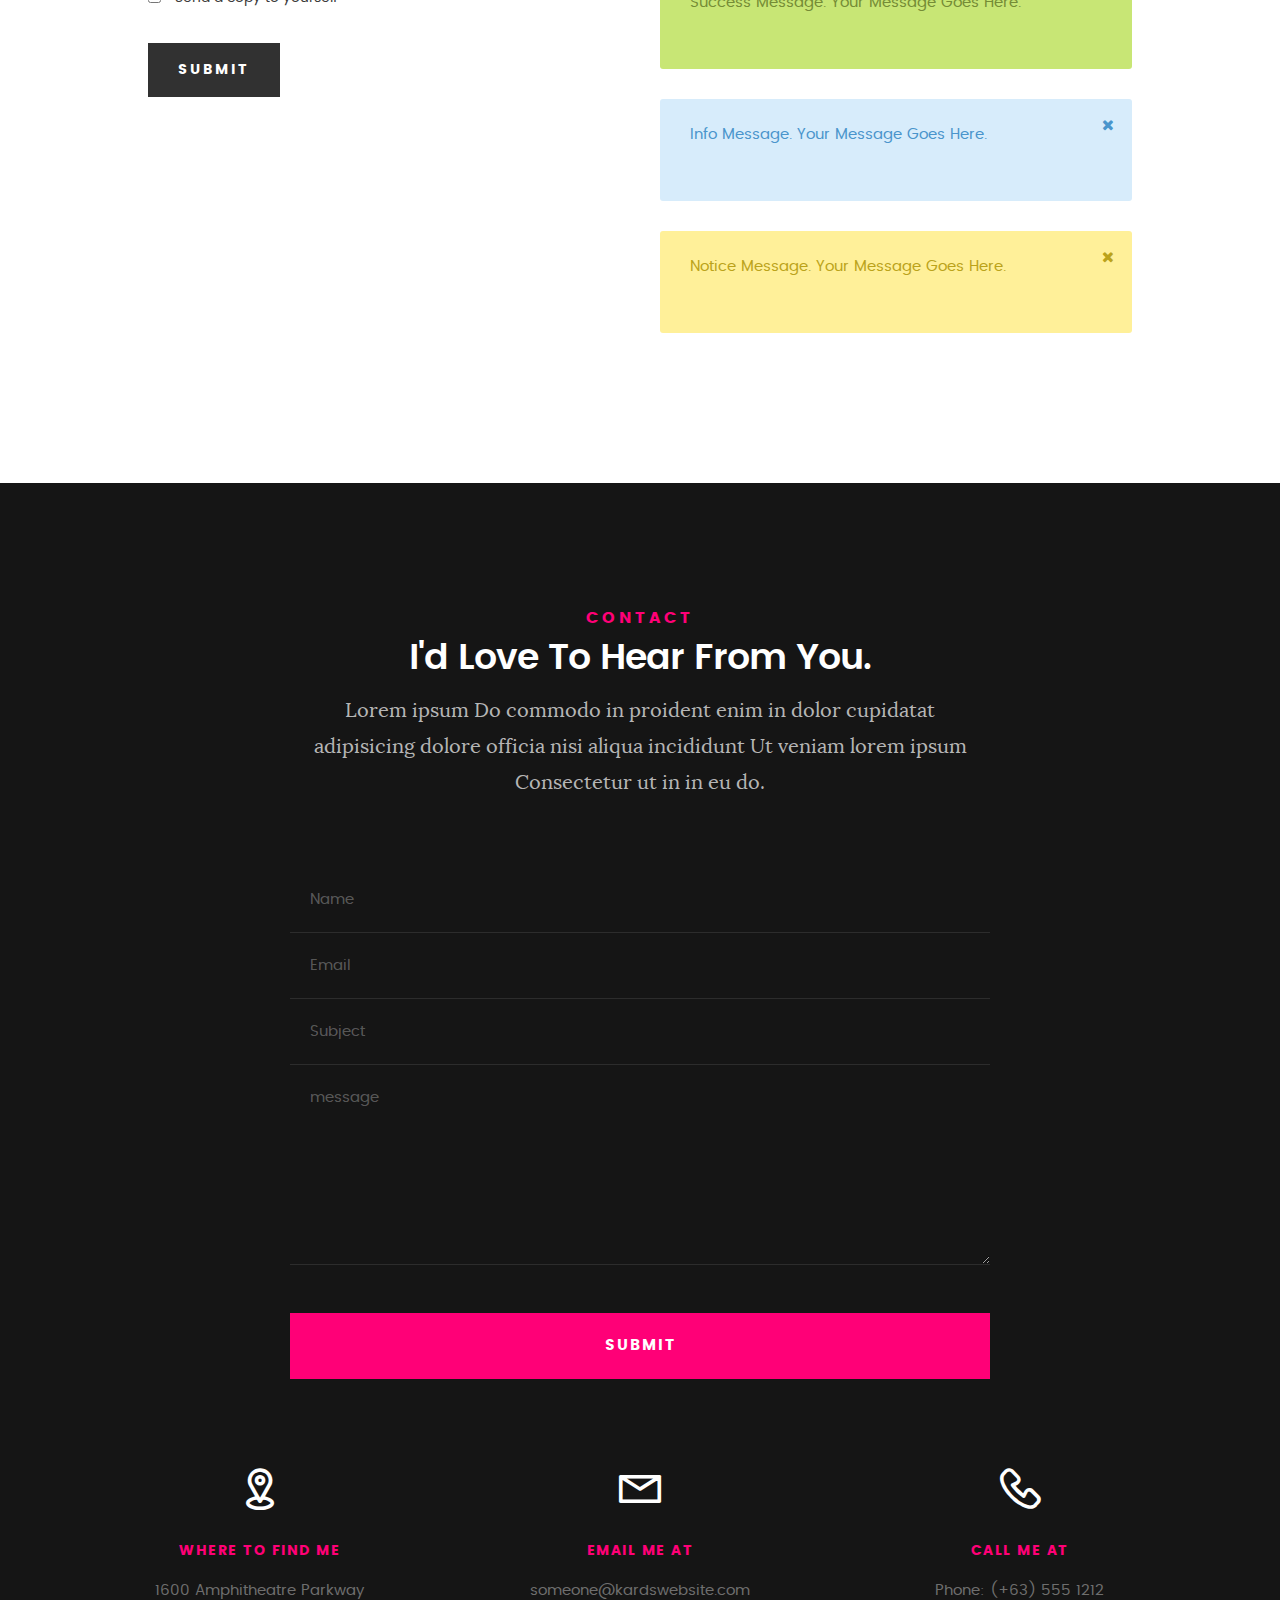
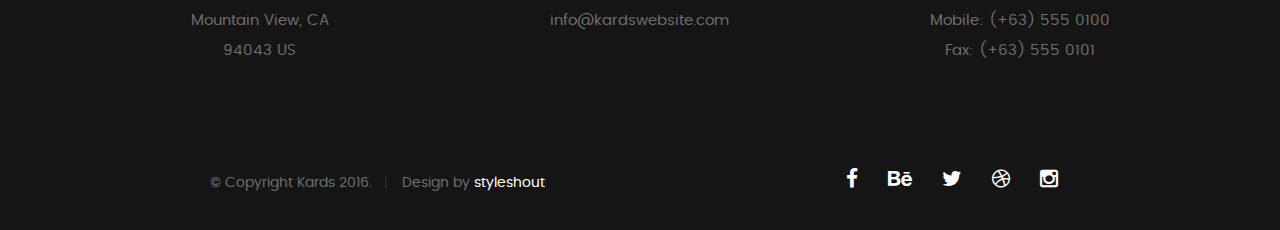
<file: portfolio/styles.html>
<!DOCTYPE html>
<!--[if IE 8 ]><html class="no-js oldie ie8" lang="en"> <![endif]-->
<!--[if IE 9 ]><html class="no-js oldie ie9" lang="en"> <![endif]-->
<!--[if (gte IE 9)|!(IE)]><!--><html class="no-js" lang="en"> <!--<![endif]-->
<head>

   <!--- basic page needs
   ================================================== -->
   <meta charset="utf-8">
	<title>Style Demo - Kards</title>
	<meta name="description" content="">  
	<meta name="author" content="">

   <!-- mobile specific metas
   ================================================== -->
	<meta name="viewport" content="width=device-width, initial-scale=1, maximum-scale=1">

 	<!-- CSS
   ================================================== -->
   <link rel="stylesheet" href="css/base.css">  
   <link rel="stylesheet" href="css/main.css">
   <link rel="stylesheet" href="css/vendor.css">

   <style type="text/css" media="screen">

   	#styles { 
   		background: white;
   		padding-top: 12rem;
   		padding-bottom: 12rem;
   	}
   	#styles .row {
   		max-width: 1024px;
     	}
     	#styles .section-intro {
   		max-width: 800px;
     	}
      	
   </style>       

   <!-- script
   ================================================== -->
	<script src="js/modernizr.js"></script>
	<script src="js/pace.min.js"></script>

   <!-- favicons
	================================================== -->
	<link rel="icon" type="image/png" href="favicon.png">

</head>

<body id="top">

	<!-- header 
   ================================================== -->
   <header>   	
   	<div class="row">

   		<div class="top-bar">
   			<a class="menu-toggle" href="#"><span>Menu</span></a>

	   		<div class="logo">
		         <a href="index.html">KARDS</a>
		      </div>		      

		   	<nav id="main-nav-wrap">
					<ul class="main-navigation">
						<li><a href="index.html#intro" title="">Home</a></li>
						<li><a href="index.html#about" title="">About</a></li>
						<li><a href="index.html#resume" title="">Resume</a></li>
						<li><a href="index.html#portfolio" title="">Portfolio</a></li>
						<li><a href="index.html#services" title="">Services</a></li>					
						<li><a class="smoothscroll"  href="#contact" title="">Contact</a></li>	
						<li><a href="styles.html" title="">Style Demo</a></li>				
					</ul>
				</nav>    		
   		</div> <!-- /top-bar --> 
   		
   	</div> <!-- /row --> 		
   </header> <!-- /header -->

	<!-- intro section
   ================================================== -->
   <section id="intro">   

   	<div class="intro-overlay"></div>	

   	<div class="intro-content">
   		<div class="row">

   			<div class="col-twelve">

	   			<h5>Hello, World.</h5>
	   			<h1>I'm Juan Dela Cruz.</h1>

	   			<p class="intro-position">
	   				<span>Front-end Developer</span>
	   				<span>UI/UX Designer</span> 
	   			</p>

	   			<a class="button stroke smoothscroll" href="#about" title="">More About Me</a>

	   		</div>  
   			
   		</div>   		 		
   	</div> <!-- /intro-content --> 

   	<ul class="intro-social">        
         <li><a href="#"><i class="fa fa-facebook"></i></a></li>
         <li><a href="#"><i class="fa fa-behance"></i></a></li>
         <li><a href="#"><i class="fa fa-twitter"></i></a></li>
         <li><a href="#"><i class="fa fa-dribbble"></i></a></li>
         <li><a href="#"><i class="fa fa-instagram"></i></a></li>
      </ul> <!-- /intro-social -->      	

   </section> <!-- /intro -->


   <!-- Style Demo
   ================================================== -->
   <section id="styles">

   	<div class="row section-intro">

   		<div class="col-twelve">

   			<h1>Style Guide.</h1>

   			<p class="lead">Lorem ipsum Officia elit ad tempor dolore est ex incididunt incididunt occaecat culpa deserunt sunt labore in cillum ullamco magna in Excepteur consequat in reprehenderit proident mollit incididunt officia commodo.
   			Duis ea officia sed dolor pariatur enim dolore dolore quis incididunt nulla exercitation commodo veniam et ea incididunt.</p>   			

   		</div>

     	</div> <!-- /row -->

     	<div class="row">

     		<div class="col-six tab-full">

		      <h3>Paragraph and Image</h3>

		      <p><a href="#"><img width="120" height="120" class="pull-left" alt="sample-image" src="images/sample-image.jpg"></a>
		  		Lorem ipsum dolor sit amet, consectetuer adipiscing elit. Donec libero. Suspendisse bibendum.
		  		Cras id urna. Morbi tincidunt, orci ac convallis aliquam, lectus turpis varius lorem, eu
		  		posuere nunc justo tempus leo. Donec mattis, purus nec placerat bibendum, dui pede condimentum
		  		odio, ac blandit ante orci ut diam. Cras fringilla magna. Phasellus suscipit, leo a pharetra
		  		condimentum, lorem tellus eleifend magna, eget fringilla velit magna id neque.
		  		posuere nunc justo tempus leo. </p>

		  		<p>
		  		Lorem ipsum dolor sit amet, consectetuer adipiscing elit. Donec libero. Suspendisse bibendum.
		  		Cras id urna. Morbi tincidunt, orci ac convallis aliquam, lectus turpis varius lorem, eu
		  		posuere nunc justo tempus leo. Donec mattis, purus nec placerat bibendum, dui pede condimentum
		  		odio, ac blandit ante orci ut diam.	
 			   </p>

            <p>A <a href="#">link</a>,
  			   <abbr title="this really isn't a very good description">abbreviation</abbr>,
  			   <strong>strong text</strong>,
            <em>em text</em>,
  			   <del>deleted text</del>, and
            <mark>this is a mark text.</mark>
            <code>.code</code>
          	</p>

         </div>

         <div class="col-six tab-full">

            <h3>Drop Caps</h3>

	         <p class="drop-cap">Far far away, behind the word mountains, far from the countries Vokalia and Consonantia,
	         there live the blind texts. Separated they live in Bookmarksgrove right at the coast of the
	         Semantics, a large language ocean. A small river named Duden flows by their place and supplies it with the necessary regelialia. Morbi tincidunt, orci ac convallis aliquam, lectus turpis varius lorem, eu	posuere nunc justo tempus leo. Donec mattis, purus nec placerat bibendum, dui pede condimentum odio, ac blandit ante orci ut diam. Cras fringilla magna. Phasellus suscipit, leo a pharetra condimentum, lorem tellus eleifend magna, eget fringilla velit magna id neque.
		  		</p>

		      <h3>Small Print</h3>

		      <p>Buy one widget, get one free!
		  		<small>(While supplies last. Offer expires on the vernal equinox. Not valid in Ohio.)</small>
		  		</p>

		   </div>	         

		</div> <!-- /row -->

		<div class="row">

		  	<div class="col-six tab-full">

		      <h3>Pull Quotes</h3>

		      <aside class="pull-quote">
				   <blockquote>
					   <p>It is a paradisematic country, in which roasted parts of
		            sentences fly into your mouth. Even the all-powerful Pointing has no control about the blind
		            texts it is an almost unorthographic life One day however a small line of blind text by the name
		            of Lorem Ipsum decided to leave for the far World of Grammar.</p>
					</blockquote>
				</aside>

		   </div>

		   <div class="col-six tab-full">

		      <h3>Block Quotes</h3>

		      <blockquote cite="http://where-i-got-my-info-from.com">
				   <p>Your work is going to fill a large part of your life, and the only way to be truly satisfied is
		         to do what you believe is great work. And the only way to do great work is to love what you do.
		         If you haven't found it yet, keep looking. Don't settle. As with all matters of the heart, you'll know when you find it.
		         </p>
		
					<cite>
					   <a href="#">Steve Jobs</a>
					</cite>
			   </blockquote>

		      <blockquote>
		         <p>Good design is as little design as possible.</p>
		         <cite>Dieter Rams</cite>
		      </blockquote>

		   </div>

		</div> <!-- /row -->

		<div class="row half-bottom">

		 	<div class="col-six tab-full">

		      <h3>Example Lists</h3>

		      <ol>
				   <li>Here is an example</li>
				   <li>of an ordered list.</li>
				   <li>A parent list item.
				   	<ul>
				   		<li>one</li>
				   		<li>two</li>
				   		<li>three</li>
				   	</ul>
				   </li>
				   <li>A list item.</li>
			   </ol>

		      <ul class="disc">
				   <li>Here is an example</li>
				   <li>of an unordered list.</li>
			   </ul>	

			   <h3>Definition Lists</h3>	            

		      <h5>a) Multi-line Definitions (default)</h5>

		      <dl>
				   <dt><strong>This is a term</strong></dt>
				      <dd>this is the definition of that term, which both live in a <code>dl</code>.</dd>
				   <dt><strong>Another Term</strong></dt>
				      <dd>And it gets a definition too, which is this line</dd>
				      <dd>This is a 2<sup>nd</sup> definition for a single term. A <code>dt</code> may be followed by multiple <code>dd</code>s.</dd>
			   </dl>

		   </div>

		   <div class="col-six tab-full">		                  

		      <h3>Headers</h3>

		      <h1>H1 Heading</h1>
		      <h2>H2 Heading</h2>
		      <h3>H3 Heading</h3>
		      <h4>H4 Heading</h4>
		      <h5>H5 Heading</h5>
		      <h6>H6 Heading</h6>

		      <h3>Buttons</h3>

		    	<p>
		     		<a class="button button-primary full-width" href="#">Primary Button</a>
		     		<a class="button full-width" href="#">Default Button</a>
		     		<a class="button stroke full-width" href="#">Stroke Button</a>
		     	</p>

		   </div>

		</div> <!-- /row -->

		<div class="row">

		   <div class="col-twelve">

		    	<h3>Stats Tabs</h3>

		      <ul class="stats-tabs">
				   <li><a href="#">1,234 <em>Sasuke</em></a></li>
				   <li><a href="#">567 <em>Hinata</em></a></li>
				   <li><a href="#">23,456 <em>Naruto</em></a></li>
				   <li><a href="#">3,456 <em>Kiba</em></a></li>
				   <li><a href="#">456 <em>Shikamaru</em></a></li>
				   <li><a href="#">26 <em>Sakura</em></a></li>
				</ul>	      		

		   </div>	      	

		</div> <!-- /row -->

		<div class="row half-bottom">

      	<div class="col-six tab-full">

      		<h3>Responsive Image</h3>

      		<p><img src="images/portfolio/modals/m-lighthouse.jpg"></p>

      	</div>

      	<div class="col-six tab-full">

      		<h3>Responsive video</h3>

      		<div class="fluid-video-wrapper">
                  <iframe src="http://player.vimeo.com/video/14592941?title=0&amp;byline=0&amp;portrait=0&amp;color=F64B39" width="500" height="281" frameborder="0" webkitallowfullscreen mozallowfullscreen allowfullscreen></iframe> 
            </div>

      	</div>
      	
      </div> <!-- /row -->

      <div class="row add-bottom">

      	<div class="col-twelve">

      		<h3>Tables</h3>
      		<p>Be sure to use properly formed table markup with <code>&lt;thead&gt;</code> and <code>&lt;tbody&gt;</code> when building a <code>table</code>.</p>

      		<div class="table-responsive">

      			<table>
					  <thead>
					    <tr>
					      <th>Name</th>
					      <th>Age</th>
					      <th>Sex</th>
					      <th>Location</th>					    
					    </tr>
					  </thead>
					  <tbody>
					    <tr>
					      <td>Naruto Uzumaki</td>
					      <td>16</td>
					      <td>Male</td>
					      <td>Konoha</td>					    
					    </tr>
					    <tr>
					      <td>Sakura Haruno</td>
					      <td>16</td>
					      <td>Female</td>
					      <td>Konoha</td>			    
					    </tr>
					  </tbody>
					</table>

      		</div>     		

      	</div>
      	
      </div> <!--row -->

      <div class="row">

		   <div class="col-six tab-full">

		      <h3>Form Styles</h3>

		         <form>
			        	<div>
			         	<label for="sampleInput">Your email</label>
			         	<input class="full-width" type="email" placeholder="test@mailbox.com" id="sampleInput">
			         </div>
			         <div>
			         	<label for="sampleRecipientInput">Reason for contacting</label>
			         	<div class="ss-custom-select">
			         		<select class="full-width" id="sampleRecipientInput">
				           		<option value="Option 1">Questions</option>
				           		<option value="Option 2">Report</option>
				           		<option value="Option 3">Others</option>
				         	</select>
			         	</div>			         	
			         </div>
			       
			       	<label for="exampleMessage">Message</label>
			       	<textarea class="full-width" placeholder="Your message" id="exampleMessage"></textarea>

			        	<label class="add-bottom">
			           	<input type="checkbox">			            
			           	<span class="label-text">Send a copy to yourself</span>
			        	</label>
			       
			        	<input class="button-primary" type="submit" value="Submit">

			      </form>	            

		      </div>

		      <div class="col-six tab-full">

		      		<h3>Skill Bars</h3>

		      		<ul class="skill-bars">
						   <li>
						   	<div class="progress percent90"><span>90%</span></div>
						   	<strong>HTML5</strong>
						   </li>
						   <li>
						   	<div class="progress percent85"><span>85%</span></div>
						   	<strong>CSS3</strong>
						   </li>
						   <li>
						   	<div class="progress percent70"><span>70%</span></div>
						   	<strong>JQuery</strong>
						   </li>
						   <li>
						   	<div class="progress percent95"><span>95%</span></div>
						   	<strong>PHP</strong>
						   </li>
						   <li>

						   	<div class="progress percent75"><span>75%</span></div>
						   	<strong>Wordpress</strong>
						   </li>
		      
						</ul> <!-- /skill-bars -->

			        
			        <h3>Alert Boxes</h3> 
			        
			        <div class="alert-box ss-error hideit">
				        <p>Error Message. Your Message Goes Here.</p>
				        <i class="fa fa-times close"></i>
			        </div><!-- /error -->
			        
			        <div class="alert-box ss-success hideit">
				        <p>Success Message. Your Message Goes Here.</p>
				        <i class="fa fa-times close"></i>
			        </div><!-- /success -->
			        
			        <div class="alert-box ss-info hideit">
				         <p>Info Message. Your Message Goes Here.</p>
				        <i class="fa fa-times close"></i>
			        </div><!-- /info -->
			        
			        <div class="alert-box ss-notice hideit">
				        <p>Notice Message. Your Message Goes Here.</p>
				        <i class="fa fa-times close"></i>
			        </div><!-- /notice -->
			        
			  </div>	         

		</div> <!-- /row -->
		   	
   </section> <!--styles -->	

	
   <!-- contact
   ================================================== -->
	<section id="contact">

		<div class="row section-intro">
   		<div class="col-twelve">

   			<h5>Contact</h5>
   			<h1>I'd Love To Hear From You.</h1>

   			<p class="lead">Lorem ipsum Do commodo in proident enim in dolor cupidatat adipisicing dolore officia nisi aliqua incididunt Ut veniam lorem ipsum Consectetur ut in in eu do.</p>

   		</div> 
   	</div> <!-- /section-intro -->

   	<div class="row contact-form">

   		<div class="col-twelve">

            <!-- form -->
            <form name="contactForm" id="contactForm" method="post" action="">
      			<fieldset>

                  <div class="form-field">
 						   <input name="contactName" type="text" id="contactName" placeholder="Name" value="" minlength="2" required="">
                  </div>
                  <div class="form-field">
	      			   <input name="contactEmail" type="email" id="contactEmail" placeholder="Email" value="" required="">
	               </div>
                  <div class="form-field">
	     				   <input name="contactSubject" type="text" id="contactSubject" placeholder="Subject" value="">
	               </div>                       
                  <div class="form-field">
	                 	<textarea name="contactMessage" id="contactMessage" placeholder="message" rows="10" cols="50" required=""></textarea>
	               </div>                      
                 <div class="form-field">
                     <button class="submitform">Submit</button>
                     <div id="submit-loader">
                        <div class="text-loader">Sending...</div>                             
       				      <div class="s-loader">
								  	<div class="bounce1"></div>
								  	<div class="bounce2"></div>
								  	<div class="bounce3"></div>
								</div>
							</div>
                  </div>

      			</fieldset>
      		</form> <!-- Form End -->

            <!-- contact-warning -->
            <div id="message-warning"></div>            
            <!-- contact-success -->
      		<div id="message-success">
               <i class="fa fa-check"></i>Your message was sent, thank you!<br>
      		</div>

         </div> <!-- /col-twelve -->
   		
   	</div> <!-- /contact-form -->

   	<div class="row contact-info">

   		<div class="col-four tab-full">

   			<div class="icon">
   				<i class="icon-pin"></i>
   			</div>

   			<h5>Where to find me</h5>

   			<p>
            1600 Amphitheatre Parkway<br>
            Mountain View, CA<br>
            94043 US
            </p>

   		</div>

   		<div class="col-four tab-full collapse">

   			<div class="icon">
   				<i class="icon-mail"></i>
   			</div>

   			<h5>Email Me At</h5>

   			<p>someone@kardswebsite.com<br>
			   	info@kardswebsite.com			     
			   </p>

   		</div>

   		<div class="col-four tab-full">

   			<div class="icon">
   				<i class="icon-phone"></i>
   			</div>

   			<h5>Call Me At</h5>

   			<p>Phone: (+63) 555 1212<br>
			   	Mobile: (+63) 555 0100<br>
			     	Fax: (+63) 555 0101
			   </p>

   		</div>
   		
   	</div> <!-- /contact-info -->
		
	</section> <!-- /contact -->


   <!-- footer
   ================================================== -->

   <footer>
     	<div class="row">

     		<div class="col-six tab-full pull-right social">

     			<ul class="footer-social">        
			      <li><a href="#"><i class="fa fa-facebook"></i></a></li>
			      <li><a href="#"><i class="fa fa-behance"></i></a></li>
			      <li><a href="#"><i class="fa fa-twitter"></i></a></li>
			      <li><a href="#"><i class="fa fa-dribbble"></i></a></li>
			      <li><a href="#"><i class="fa fa-instagram"></i></a></li>
			   </ul> 
	      		
	      </div>

      	<div class="col-six tab-full">
	      	<div class="copyright">
		        	<span>© Copyright Kards 2016.</span> 
		        	<span>Design by <a href="http://www.styleshout.com/">styleshout</a></span>	         	
		         </div>		                  
	      	</div>

	      	<div id="go-top">
		         <a class="smoothscroll" title="Back to Top" href="#top"><i class="fa fa-long-arrow-up"></i></a>
		      </div>

      	</div> <!-- /row -->     	
   </footer>    

   <div id="preloader"> 
    	<div id="loader"></div>
   </div> 

   <!-- Java Script
   ================================================== --> 
   <script src="js/jquery-2.1.3.min.js"></script>
   <script src="js/plugins.js"></script>
   <script src="js/main.js"></script>

</body>

</html>
</file>
<file: portfolio/css/base.css>
/**
 * =================================================================== 
 *
 *  Kards v1.0 Base Stylesheet
 *  url: styleshout.com
 *  03-01-2016
 *  ------------------------------------------------------------------
 *  TOC:
 *  01. reset
 *  02. basic/base setup styles
 *  03. grid
 *  04. MISC
 *
 * =================================================================== 
 */

/** 
 * ===================================================================
 * 01. reset - normalize.css v3.0.2 | MIT License | git.io/normalize
 *
 * ------------------------------------------------------------------- 
 */
html {
	font-family: sans-serif;
	-ms-text-size-adjust: 100%;
	-webkit-text-size-adjust: 100%;
}

body {
	margin: 0;
}

article,
aside,
details,
figcaption,
figure,
footer,
header,
hgroup,
main,
menu,
nav,
section,
summary {
	display: block;
}

audio,
canvas,
progress,
video {
	display: inline-block;
	vertical-align: baseline;
}

audio:not([controls]) {
	display: none;
	height: 0;
}

[hidden],
template {
	display: none;
}

a {
	background: transparent;
}

a:active,
a:hover {
	outline: 0;
}

abbr[title] {
	border-bottom: 1px dotted;
}

b,
strong {
	font-weight: bold;
}

dfn {
	font-style: italic;
}

h1 {
	font-size: 2em;
	margin: 0.67em 0;
}

mark {
	background: #ff0;
	color: #000;
}

small {
	font-size: 80%;
}

sub,
sup {
	font-size: 75%;
	line-height: 0;
	position: relative;
	vertical-align: baseline;
}

sup {
	top: -0.5em;
}

sub {
	bottom: -0.25em;
}

img {
	border: 0;
}

svg:not(:root) {
	overflow: hidden;
}

figure {
	margin: 1em 40px;
}

hr {
	-moz-box-sizing: content-box;
	box-sizing: content-box;
	height: 0;
}

pre {
	overflow: auto;
}

code,
kbd,
pre,
samp {
	font-family: monospace, monospace;
	font-size: 1em;
}

button,
input,
optgroup,
select,
textarea {
	color: inherit;
	font: inherit;
	margin: 0;
}

button {
	overflow: visible;
}

button,
select {
	text-transform: none;
}

button,
html input[type="button"],
input[type="reset"],
input[type="submit"] {
	-webkit-appearance: button;
	cursor: pointer;
}

button[disabled],
html input[disabled] {
	cursor: default;
}

button::-moz-focus-inner,
input::-moz-focus-inner {
	border: 0;
	padding: 0;
}

input {
	line-height: normal;
}

input[type="checkbox"],
input[type="radio"] {
	box-sizing: border-box;
	padding: 0;
}

input[type="number"]::-webkit-inner-spin-button,
input[type="number"]::-webkit-outer-spin-button {
	height: auto;
}

input[type="search"] {
	-webkit-appearance: textfield;
	-moz-box-sizing: content-box;
	-webkit-box-sizing: content-box;
	box-sizing: content-box;
}

input[type="search"]::-webkit-search-cancel-button,
input[type="search"]::-webkit-search-decoration {
	-webkit-appearance: none;
}

fieldset {
	border: 1px solid #c0c0c0;
	margin: 0 2px;
	padding: 0.35em 0.625em 0.75em;
}

legend {
	border: 0;
	padding: 0;
}

textarea {
	overflow: auto;
}

optgroup {
	font-weight: bold;
}

table {
	border-collapse: collapse;
	border-spacing: 0;
}

td,
th {
	padding: 0;
}

/** 
 * ===================================================================
 * 02. basic/base setup styles - (_basic.scss)
 *
 * ------------------------------------------------------------------- 
 */
html {
	font-size: 62.5%;
	box-sizing: border-box;
}

*,
*::before,
*::after {
	box-sizing: inherit;
}

body {
	font-weight: normal;
	line-height: 1;
	text-rendering: optimizeLegibility;
	word-wrap: break-word;
	-webkit-overflow-scrolling: touch;
	-webkit-text-size-adjust: none;
}

body,
input,
button {
	-moz-osx-font-smoothing: grayscale;
	-webkit-font-smoothing: antialiased;
}

/**
 * Media - (_basic.scss)
 * ------------------------------------------------------------------- 
 */
img,
video {
	max-width: 100%;
	height: auto;
}

/**
 * Typography resets - (_basic.scss)
 * ------------------------------------------------------------------- 
 */
div,
dl,
dt,
dd,
ul,
ol,
li,
h1,
h2,
h3,
h4,
h5,
h6,
pre,
form,
p,
blockquote,
th,
td {
	margin: 0;
	padding: 0;
}

h1,
h2,
h3,
h4,
h5,
h6 {
	-webkit-font-variant-ligatures: common-ligatures;
	-moz-font-variant-ligatures: common-ligatures;
	font-variant-ligatures: common-ligatures;
	text-rendering: optimizeLegibility;
}

em,
i {
	font-style: italic;
	line-height: inherit;
}

strong,
b {
	font-weight: bold;
	line-height: inherit;
}

small {
	font-size: 60%;
	line-height: inherit;
}

ol,
ul {
	list-style: none;
}

li {
	display: block;
}

/**
 * links - (_basic.scss)
 * ------------------------------------------------------------------- 
 */
a {
	text-decoration: none;
	line-height: inherit;
}

a img {
	border: none;
}

/**
 * inputs - (_basic.scss)
 * ------------------------------------------------------------------- 
 */
fieldset {
	margin: 0;
	padding: 0;
}

input[type="email"],
input[type="number"],
input[type="search"],
input[type="text"],
input[type="tel"],
input[type="url"],
input[type="password"],
textarea {
	-webkit-appearance: none;
	-moz-appearance: none;
	-ms-appearance: none;
	-o-appearance: none;
	appearance: none;
}

/** 
 * ===================================================================
 * 03. grid - (_grid.scss)
 *
 * ------------------------------------------------------------------- 
 */
.row {
	width: 94%;
	max-width: 1140px;
	margin: 0 auto;
}

.row:before,
.row:after {
	content: "";
	display: table;
}

.row:after {
	clear: both;
}

.row .row {
	width: auto;
	max-width: none;
	margin-left: -20px;
	margin-right: -20px;
}

[class*="col-"],
.bgrid {
	float: left;
}

[class*="col-"] + [class*="col-"].end {
	float: right;
}

[class*="col-"] {
	padding: 0 20px;
}

.col-one {
	width: 8.33333%;
}

.col-two,
.col-1-6 {
	width: 16.66667%;
}

.col-three,
.col-1-4 {
	width: 25%;
}

.col-four,
.col-1-3 {
	width: 33.33333%;
}

.col-five {
	width: 41.66667%;
}

.col-six,
.col-1-2 {
	width: 50%;
}

.col-seven {
	width: 58.33333%;
}

.col-eight,
.col-2-3 {
	width: 66.66667%;
}

.col-nine,
.col-3-4 {
	width: 75%;
}

.col-ten,
.col-5-6 {
	width: 83.33333%;
}

.col-eleven {
	width: 91.66667%;
}

.col-twelve,
.col-full {
	width: 100%;
}

/**
 * small screens - (_grid.scss)
 * --------------------------------------------------------------- 
 */
@media screen and (max-width:1024px) {
	.row .row {
		margin-left: -18px;
		margin-right: -18px;
	}

	[class*="col-"] {
		padding: 0 18px;
	}

}

/**
 * tablets - (_grid.scss)
 * --------------------------------------------------------------- 
 */
@media screen and (max-width:768px) {
	.row {
		width: auto;
		padding-left: 30px;
		padding-right: 30px;
	}

	.row .row {
		padding-left: 0;
		padding-right: 0;
		margin-left: -15px;
		margin-right: -15px;
	}

	[class*="col-"] {
		padding: 0 15px;
	}

	.tab-1-4 {
		width: 25%;
	}

	.tab-1-3 {
		width: 33.33333%;
	}

	.tab-1-2 {
		width: 50%;
	}

	.tab-2-3 {
		width: 66.66667%;
	}

	.tab-3-4 {
		width: 75%;
	}

	.tab-full {
		width: 100%;
	}

}

/**
 * large mobile devices - (_grid.scss)
 * --------------------------------------------------------------- 
 */
@media screen and (max-width:600px) {
	.row {
		padding-left: 25px;
		padding-right: 25px;
	}

	.row .row {
		margin-left: -10px;
		margin-right: -10px;
	}

	[class*="col-"] {
		padding: 0 10px;
	}

	.mob-1-4 {
		width: 25%;
	}

	.mob-1-2 {
		width: 50%;
	}

	.mob-3-4 {
		width: 75%;
	}

	.mob-full {
		width: 100%;
	}

}

/**
 * small mobile devices - (_grid.scss)
 * --------------------------------------------------------------- 
 */
@media screen and (max-width:400px) {
	.row .row {
		padding-left: 0;
		padding-right: 0;
		margin-left: 0;
		margin-right: 0;
	}

	[class*="col-"] {
		width: 100% !important;
		float: none !important;
		clear: both !important;
		margin-left: 0;
		margin-right: 0;
		padding: 0;
	}

	[class*="col-"] + [class*="col-"].end {
		float: none;
	}

}

/** 
 * ===================================================================
 * block grids - (_grid.scss)
 *
 * ------------------------------------------------------------------- 
 */
[class*="block-"]:before,
[class*="block-"]:after {
	content: "";
	display: table;
}

[class*="block-"]:after {
	clear: both;
}

.block-1-6 .bgrid {
	width: 16.66667%;
}

.block-1-4 .bgrid {
	width: 25%;
}

.block-1-3 .bgrid {
	width: 33.33333%;
}

.block-1-2 .bgrid {
	width: 50%;
}

/**
 * Clearing for block grid columns. Allow columns with 
 * different heights to align properly.
 */
.block-1-6 .bgrid:nth-child(6n+1),
.block-1-4 .bgrid:nth-child(4n+1),
.block-1-3 .bgrid:nth-child(3n+1),
.block-1-2 .bgrid:nth-child(2n+1) {
	clear: both;
}

/**
 * small screens - (_grid.scss)
 * --------------------------------------------------------------- 
 */
@media screen and (max-width:1024px) {
	.block-s-1-6 .bgrid {
		width: 16.66667%;
	}

	.block-s-1-4 .bgrid {
		width: 25%;
	}

	.block-s-1-3 .bgrid {
		width: 33.33333%;
	}

	.block-s-1-2 .bgrid {
		width: 50%;
	}

	.block-s-full .bgrid {
		width: 100%;
		clear: both;
	}

	[class*="block-s-"] .bgrid:nth-child(n) {
		clear: none;
	}

	.block-s-1-6 .bgrid:nth-child(6n+1),
	.block-s-1-4 .bgrid:nth-child(4n+1),
	.block-s-1-3 .bgrid:nth-child(3n+1),
	.block-s-1-2 .bgrid:nth-child(2n+1) {
		clear: both;
	}

}

/**
 * tablets - (_grid.scss)
 * --------------------------------------------------------------- 
 */
@media screen and (max-width:768px) {
	.block-tab-1-6 .bgrid {
		width: 16.66667%;
	}

	.block-tab-1-4 .bgrid {
		width: 25%;
	}

	.block-tab-1-3 .bgrid {
		width: 33.33333%;
	}

	.block-tab-1-2 .bgrid {
		width: 50%;
	}

	.block-tab-full .bgrid {
		width: 100%;
		clear: both;
	}

	[class*="block-tab-"] .bgrid:nth-child(n) {
		clear: none;
	}

	.block-tab-1-6 .bgrid:nth-child(6n+1),
	.block-tab-1-4 .bgrid:nth-child(4n+1),
	.block-tab-1-3 .bgrid:nth-child(3n+1),
	.block-tab-1-2 .bgrid:nth-child(2n+1) {
		clear: both;
	}

}

/**
 * large mobile devices - (_grid.scss)
 * --------------------------------------------------------------- 
 */
@media screen and (max-width:600px) {
	.block-mob-1-6 .bgrid {
		width: 16.66667%;
	}

	.block-mob-1-4 .bgrid {
		width: 25%;
	}

	.block-mob-1-3 .bgrid {
		width: 33.33333%;
	}

	.block-mob-1-2 .bgrid {
		width: 50%;
	}

	.block-mob-full .bgrid {
		width: 100%;
		clear: both;
	}

	[class*="block-mob-"] .bgrid:nth-child(n) {
		clear: none;
	}

	.block-mob-1-6 .bgrid:nth-child(6n+1),
	.block-mob-1-4 .bgrid:nth-child(4n+1),
	.block-mob-1-3 .bgrid:nth-child(3n+1),
	.block-mob-1-2 .bgrid:nth-child(2n+1) {
		clear: both;
	}

}

/**
 * stack on small mobile devices - (_grid.scss)
 * --------------------------------------------------------------- 
 */
@media screen and (max-width:400px) {
	.stack .bgrid {
		width: 100% !important;
		float: none !important;
		clear: both !important;
		margin-left: 0;
		margin-right: 0;
	}

}

/** 
 * ===================================================================
 * 04. MISC  - (_grid.scss)
 *
 * ------------------------------------------------------------------- 
 */

/**
 * Clearing - (http://nicolasgallagher.com/micro-clearfix-hack/
 */
.group:before,
.group:after {
	content: "";
	display: table;
}

.group:after {
	clear: both;
}

/**
 * Misc Helper Styles 
 */
.hide {
	display: none;
}

.invisible {
	visibility: hidden;
}

.antialiased {
	-webkit-font-smoothing: antialiased;
	-moz-osx-font-smoothing: grayscale;
}

.remove-bottom {
	margin-bottom: 0;
}

.half-bottom {
	margin-bottom: 1.5rem !important;
}

.add-bottom {
	margin-bottom: 3rem !important;
}

.no-border {
	border: none;
}

.full-width {
	width: 100%;
}

.text-center {
	text-align: center;
}

.text-left {
	text-align: left;
}

.text-right {
	text-align: right;
}

.pull-left {
	float: left;
}

.pull-right {
	float: right;
}

.align-center {
	margin-left: auto;
	margin-right: auto;
	text-align: center;
}

/*# sourceMappingURL=base.css.map */
</file>
<file: portfolio/css/main.css>
/**
 * =================================================================== 
 *
 *  Kards v1.0 Main Stylesheet
 *  url: styleshout.com
 *  03-01-2016
 *  ------------------------------------------------------------------
 *  TOC:
 *  01. webfonts and iconfonts
 *  02. base style overrides
 *  03. typography & general theme styles
 *  04. preloader
 *  05. forms
 *  06. buttons 
 *  07. other components
 *  08. common styles
 *  09. header styles
 *  10. intro
 *  11. about
 *  12. resume
 *  13. portfolio
 *  14. call-to-action section
 *  15. services
 *  16. stats
 *  17. contact
 *  18. footer
 *
 * =================================================================== 
 */


/** 
 * ===================================================================
 * 01. webfonts and iconfonts - (_document-setup.scss)
 *
 * ------------------------------------------------------------------- 
 */
@import url("fonts.css");
@import url("font-awesome/css/font-awesome.min.css");
@import url("micons/micons.css");
@import url('https://fonts.googleapis.com/css2?family=Luxurious+Roman&family=Roboto+Condensed&family=Ultra&display=swap');


/** 
 * ===================================================================
 * 02. base style overrides - (_document-setup.scss)
 *
 * ------------------------------------------------------------------- 
 */
html {
	font-size: 10px;
}

@media only screen and (max-width:1024px) {
	html {
		font-size: 9.411764705882353px;
	}
}
@media only screen and (max-width:768px) {
	html {
		font-size: 10px;
	}
}
@media only screen and (max-width:400px) {
	html {
		font-size: 9.411764705882353px;
	}
}

html, body {
	height: 100%;
}
body {
	background: #151515;
	font-family: "lora-regular", serif;
	font-size: 1.7rem;
	line-height: 3rem;
	color: #6e6e6e;
}

/**
 * links - (_document-setup.scss)
 * -------------------------------------------------------------------
 */
a, a:visited {
	color: #000000;
	-moz-transition: all 0.3s ease-in-out;
	-o-transition: all 0.3s ease-in-out;
	-webkit-transition: all 0.3s ease-in-out;
	-ms-transition: all 0.3s ease-in-out;
	transition: all 0.3s ease-in-out;
}
a:hover, a:focus, a:active {
	color: #FF0077;
	outline: 0;
}

/** 
 * ===================================================================
 * 03. typography & general theme styles - (_document-setup.scss)
 *
 * ------------------------------------------------------------------- 
 */
h1, h2, h3, h4, h5, h6, .h01, .h02, .h03, .h04, .h05, .h06 {
	font-family: "poppins-semibold", sans-serif;
	color: #313131;
	font-style: normal;
	text-rendering: optimizeLegibility;
	margin-bottom: 2.1rem;
}
h3, .h03, h4, .h04 {
	margin-bottom: 1.8rem;
}
h5, .h05, h6, .h06 {
	font-family: "poppins-bold";
	margin-bottom: 1.2rem;
}
h1, .h01 {
	font-size: 3.1rem;
	line-height: 1.355;
	letter-spacing: -.1rem;
}
@media only screen and (max-width:600px) {
	h1, .h01 {
		font-size: 2.6rem;
		letter-spacing: -.07rem;
	}
}
h2, .h02 {
	font-size: 2.4rem;
	line-height: 1.25;
}
h3, .h03 {
	font-size: 2rem;
	line-height: 1.5;
}
h4, .h04 {
	font-size: 1.7rem;
	line-height: 1.765;
}
h5, .h05 {
	font-size: 1.4rem;
	line-height: 1.714;
	text-transform: uppercase;
	letter-spacing: .15rem;
}
h6, .h06 {
	font-size: 1.3rem;
	line-height: 1.846;
	text-transform: uppercase;
	letter-spacing: .15rem;
}
p img {
	margin: 0;
}
p.lead {
	font-family: "lora-regular", serif;
	font-size: 2rem;
	line-height: 1.8;
	color: #888888;
}
@media only screen and (max-width:768px) {
	p.lead {
		font-size: 1.7rem;
	}
}
em, i, strong, b {
	font-size: 1.7rem;
	line-height: 3rem;
	font-style: normal;
	font-weight: normal;
}
em, i {
	font-family: "lora-italic", serif;
}
strong, b {
	font-family: "lora-bold", serif;
}
small {
	font-size: 1.2rem;
	line-height: inherit;
}
blockquote {
	margin: 3rem 0;
	padding-left: 4rem;
	position: relative;
}
blockquote:before {
	content: "\201C";
	font-size: 8rem;
	line-height: 0px;
	margin: 0;
	color: #313131;
	font-family: arial, sans-serif;
	position: absolute;
	top: 3rem;
	left: 0;
}
blockquote p {
	font-family: georgia, serif;
	font-style: italic;
	padding: 0;
	font-size: 1.9rem;
	line-height: 1.737;
}
blockquote cite {
	display: block;
	font-size: 1.3rem;
	font-style: normal;
	line-height: 1.616;
}
blockquote cite:before {
	content: "\2014 \0020";
}
blockquote cite a, blockquote cite a:visited {
	color: #888888;
	border: none;
}
abbr {
	font-family: "poppins-bold", serif;
	font-variant: small-caps;
	text-transform: lowercase;
	letter-spacing: .05rem;
	color: #888888;
}
var, kbd, samp, code, pre {
	font-family: Consolas, "Andale Mono", Courier, "Courier New", monospace;
}
pre {
	padding: 2.4rem 3rem 3rem;
	background: #F1F1F1;
}
code {
	font-size: 1.4rem;
	margin: 0 .2rem;
	padding: .3rem .6rem;
	white-space: nowrap;
	background: #F1F1F1;
	border: 1px solid #E1E1E1;
	border-radius: 3px;
}
pre > code {
	display: block;
	white-space: pre;
	line-height: 2;
	padding: 0;
	margin: 0;
}
pre.prettyprint > code {
	border: none;
}
del {
	text-decoration: line-through;
}
abbr[title], dfn[title] {
	border-bottom: 1px dotted;
	cursor: help;
}
mark {
	background: #FFF49B;
	color: #000;
}
hr {
	border: solid #d2d2d2;
	border-width: 1px 0 0;
	clear: both;
	margin: 2.4rem 0 1.5rem;
	height: 0;
}

/**
 * Lists - (_document-setup.scss)  
 * -------------------------------------------------------------------
 */
ol {
	list-style: decimal;
}
ul {
	list-style: disc;
}
li {
	display: list-item;
}
ol, ul {
	margin-left: 1.7rem;
}
ul li {
	padding-left: .4rem;
}
ul ul, ul ol, ol ol, ol ul {
	margin: .6rem 0 .6rem 1.7rem;
}
ul.disc li {
	display: list-item;
	list-style: none;
	padding: 0 0 0 .8rem;
	position: relative;
}
ul.disc li::before {
	content: "";
	display: inline-block;
	width: 8px;
	height: 8px;
	border-radius: 50%;
	background: #FF0077;
	position: absolute;
	left: -17px;
	top: 11px;
	vertical-align: middle;
}
dt {
	margin: 0;
	color: #FF0077;
}
dd {
	margin: 0 0 0 2rem;
}

/**
 * tables - (_document-setup.scss)  
 * -------------------------------------------------------------------
 */
table {
	border-width: 0;
	width: 100%;
	max-width: 100%;
	font-family: "lora-regular", sans-serif;
}
th, td {
	padding: 1.5rem 3rem;
	text-align: left;
	border-bottom: 1px solid #E8E8E8;
}
th {
	color: #313131;
	font-family: "poppins-bold", sans-serif;
}
td {
	line-height: 1.5;
}
th:first-child, td:first-child {
	padding-left: 0;
}
th:last-child, td:last-child {
	padding-right: 0;
}
.table-responsive {
	overflow-x: auto;
	-webkit-overflow-scrolling: touch;
}

/**
 * Spacing - (_document-setup.scss)  
 * -------------------------------------------------------------------
 */
button, .button {
	margin-bottom: 1.2;
}
fieldset {
	margin-bottom: 1.5rem;
}
input,
textarea,
select,
pre,
blockquote,
figure,
table,
p,
ul,
ol,
dl,
form,
.fluid-video-wrapper,
.ss-custom-select {
	margin-bottom: 3rem;
}

/**
 * floated image - (_document-setup.scss)  
 * -------------------------------------------------------------------
 */
img.pull-right {
	margin: .9rem 0 0 2.4rem;
}
img.pull-left {
	margin: .9rem 2.4rem 0 0;
}

/**
 * block grid paddings - (_document-setup.scss) 
 * -------------------------------------------------------------------
 */
.bgrid {
	padding: 0 20px;
}
@media only screen and (max-width:1024px) {
	.bgrid {
		padding: 0 18px;
	}
}
@media only screen and (max-width:768px) {
	.bgrid {
		padding: 0 15px;
	}
}
@media only screen and (max-width:600px) {
	.bgrid {
		padding: 0 10px;
	}
}
@media only screen and (max-width:400px) {
	.bgrid {
		padding: 0;
	}
}

/**
 * pace.js styles - minimal  - (_document-setup.scss)
 * -------------------------------------------------------------------
 */
.pace {
	-webkit-pointer-events: none;
	pointer-events: none;
	-webkit-user-select: none;
	-moz-user-select: none;
	user-select: none;
}
.pace-inactive {
	display: none;
}
.pace .pace-progress {
	background: #FF0077;
	position: fixed;
	z-index: 900;
	top: 0;
	right: 100%;
	width: 100%;
	height: 6px;
}

/** 
 * ===================================================================
 * 04. preloader - (_preloader-1.scss)
 *
 * ------------------------------------------------------------------- 
 */
#preloader {
	position: fixed;
	top: 0;
	left: 0;
	right: 0;
	bottom: 0;
	background: #151515;
	z-index: 800;
	height: 100%;
	width: 100%;
}
.no-js #preloader, .oldie #preloader {
	display: none;
}
#loader {
	position: absolute;
	left: 50%;
	top: 50%;
	width: 60px;
	height: 60px;
	margin: -30px 0 0 -30px;
	padding: 0;
}
#loader:before {
	content: "";
	border-top: 11px solid rgba(255, 255, 255, 0.1);
	border-right: 11px solid rgba(255, 255, 255, 0.1);
	border-bottom: 11px solid rgba(255, 255, 255, 0.1);
	border-left: 11px solid #FF0077;
	-webkit-animation: load 1.1s infinite linear;
	animation: load 1.1s infinite linear;
	display: block;
	border-radius: 50%;
	width: 60px;
	height: 60px;
}
@-webkit-keyframes load {
	0% {
		-webkit-transform: rotate(0deg);
		transform: rotate(0deg);
	}
	100% {
		-webkit-transform: rotate(360deg);
		transform: rotate(360deg);
	}
}
@keyframes load {
	0% {
		-webkit-transform: rotate(0deg);
		transform: rotate(0deg);
	}
	100% {
		-webkit-transform: rotate(360deg);
		transform: rotate(360deg);
	}
}

/** 
 * ===================================================================
 * 05. forms - (_forms.scss)
 *
 * ------------------------------------------------------------------- 
 */
fieldset {
	border: none;
}
input[type="email"],
input[type="number"],
input[type="search"],
input[type="text"],
input[type="tel"],
input[type="url"],
input[type="password"],
textarea,
select {
	display: block;
	height: 6rem;
	padding: 1.5rem 0;
	border: 0;
	outline: none;
	color: #313131;
	font-family: "poppins-regular", sans-serif;
	font-size: 1.5rem;
	line-height: 3rem;
	max-width: 100%;
	background: transparent;
	border-bottom: 1px solid rgba(0, 0, 0, 0.3);
	-moz-transition: all 0.3s ease-in-out;
	-o-transition: all 0.3s ease-in-out;
	-webkit-transition: all 0.3s ease-in-out;
	-ms-transition: all 0.3s ease-in-out;
	transition: all 0.3s ease-in-out;
}
.ss-custom-select {
	position: relative;
	padding: 0;
}
.ss-custom-select select {
	-webkit-appearance: none;
	-moz-appearance: none;
	-ms-appearance: none;
	-o-appearance: none;
	appearance: none;
	text-indent: 0.01px;
	text-overflow: '';
	margin: 0;
	line-height: 3rem;
	vertical-align: middle;
}
.ss-custom-select select option {
	padding-left: 2rem;
	padding-right: 2rem;
}
.ss-custom-select select::-ms-expand {
	display: none;
}
.ss-custom-select::after {
	content: '\f0d7';
	font-family: 'FontAwesome';
	position: absolute;
	top: 50%;
	right: 1.5rem;
	margin-top: -10px;
	bottom: auto;
	width: 20px;
	height: 20px;
	line-height: 20px;
	font-size: 18px;
	text-align: center;
	pointer-events: none;
	color: #252525;
}

/* IE9 and below */
.oldie .ss-custom-select::after {
	display: none;
}
textarea {
	min-height: 25rem;
}
input[type="email"]:focus,
input[type="number"]:focus,
input[type="search"]:focus,
input[type="text"]:focus,
input[type="tel"]:focus,
input[type="url"]:focus,
input[type="password"]:focus,
textarea:focus,
select:focus {
	color: #cc005f;
	border-bottom: 1px solid #FF0077;
}
label, legend {
	font-family: "poppins-bold", sans-serif;
	font-size: 1.4rem;
	margin-bottom: .6rem;
	color: #3b3b3b;
	display: block;
}
input[type="checkbox"], input[type="radio"] {
	display: inline;
}
label > .label-text {
	display: inline-block;
	margin-left: 1rem;
	font-family: "poppins-regular", sans-serif;
	line-height: inherit;
}
label > input[type="checkbox"], label > input[type="radio"] {
	margin: 0;
	position: relative;
	top: .15rem;
}

/**
 * Style Placeholder Text  
 * -
 */
::-webkit-input-placeholder {
	color: #a1a1a1;
}
:-moz-placeholder {
	color: #a1a1a1;  /* Firefox 18- */
}
::-moz-placeholder {
	color: #a1a1a1;  /* Firefox 19+ */
}
:-ms-input-placeholder {
	color: #a1a1a1;
}
.placeholder {
	color: #a1a1a1 !important;
}

/** 
 * ===================================================================
 * 06. buttons - (_button-essentials.scss)
 *
 * ------------------------------------------------------------------- 
 */
.button,
a.button,
button,
input[type="submit"],
input[type="reset"],
input[type="button"] {
	display: inline-block;
	font-family: "poppins-bold", sans-serif;
	font-size: 1.4rem;
	text-transform: uppercase;
	letter-spacing: .3rem;
	height: 5.4rem;
	line-height: 5.4rem;
	padding: 0 3rem;
	margin: 0 .3rem 1.2rem 0;
	background: #d8d8d8;
	color: #313131;
	text-decoration: none;
	cursor: pointer;
	text-align: center;
	white-space: nowrap;
	border: none;
	-moz-transition: all 0.3s ease-in-out;
	-o-transition: all 0.3s ease-in-out;
	-webkit-transition: all 0.3s ease-in-out;
	-ms-transition: all 0.3s ease-in-out;
	transition: all 0.3s ease-in-out;
}
.button:hover,
a.button:hover,
button:hover,
input[type="submit"]:hover,
input[type="reset"]:hover,
input[type="button"]:hover,
.button:focus,
button:focus,
input[type="submit"]:focus,
input[type="reset"]:focus,
input[type="button"]:focus {
	background: #bebebe;
	color: #000000;
	outline: 0;
}
.button.button-primary,
a.button.button-primary,
button.button-primary,
input[type="submit"].button-primary,
input[type="reset"].button-primary,
input[type="button"].button-primary {
	background: #313131;
	color: #FFFFFF;
}
.button.button-primary:hover,
a.button.button-primary:hover,
button.button-primary:hover,
input[type="submit"].button-primary:hover,
input[type="reset"].button-primary:hover,
input[type="button"].button-primary:hover,
.button.button-primary:focus,
button.button-primary:focus,
input[type="submit"].button-primary:focus,
input[type="reset"].button-primary:focus,
input[type="button"].button-primary:focus {
	background: #1f1f1f;
}
button.full-width, .button.full-width {
	width: 100%;
	margin-right: 0;
}
button.medium, .button.medium {
	height: 5.7rem !important;
	line-height: 5.7rem !important;
	padding: 0 1.8rem !important;
}
button.large, .button.large {
	height: 6rem !important;
	line-height: 6rem !important;
	padding: 0rem 3rem !important;
}
button.stroke, .button.stroke {
	background: transparent !important;
	border: 3px solid #313131;
	line-height: 4.8rem;
}
button.stroke.medium, .button.stroke.medium {
	line-height: 5.1rem !important;
}
button.stroke.large, .button.stroke.large {
	line-height: 5.4rem !important;
}
button.stroke:hover, .button.stroke:hover {
	border: 3px solid #FF0077;
	color: #FF0077;
}
button::-moz-focus-inner, input::-moz-focus-inner {
	border: 0;
	padding: 0;
}


/** 
 * ===================================================================
 * 07. other components - (_others.scss)
 *
 * ------------------------------------------------------------------- 
 */

/**
 * alert box - (_alert-box.scss)
 * -------------------------------------------------------------------
 */
.alert-box {
	padding: 2.1rem 4rem 2.1rem 3rem;
	position: relative;
	margin-bottom: 3rem;
	border-radius: 3px;
	font-family: "poppins-regular", sans-serif;
	font-size: 1.5rem;
}
.alert-box .close {
	position: absolute;
	right: 1.8rem;
	top: 1.8rem;
	cursor: pointer;
}
.ss-error {
	background-color: #ffd1d2;
	color: #e65153;
}
.ss-success {
	background-color: #c8e675;
	color: #758c36;
}
.ss-info {
	background-color: #d7ecfb;
	color: #4a95cc;
}
.ss-notice {
	background-color: #fff099;
	color: #bba31b;
}

/**
 * additional typo styles - (_additional-typo.scss)
 * -------------------------------------------------------------------
 */

/**
 * drop cap 
 */
.drop-cap:first-letter {
	float: left;
	margin: 0;
	padding: 1.5rem .6rem 0 0;
	font-size: 8.4rem;
	font-family: "poppins-bold", sans-serif;
	line-height: 6rem;
	text-indent: 0;
	background: transparent;
	color: #313131;
}

/**
 * line definition style
 */
.lining dt, .lining dd {
	display: inline;
	margin: 0;
}
.lining dt + dt:before, .lining dd + dt:before {
	content: "\A";
	white-space: pre;
}
.lining dd + dd:before {
	content: ", ";
}
.lining dd + dd:before {
	content: ", ";
}
.lining dd:before {
	content: ": ";
	margin-left: -0.2em;
}

/**
 * dictionary definition style
 */
.dictionary-style dt {
	display: inline;
	counter-reset: definitions;
}
.dictionary-style dt + dt:before {
	content: ", ";
	margin-left: -0.2em;
}
.dictionary-style dd {
	display: block;
	counter-increment: definitions;
}
.dictionary-style dd:before {
	content: counter(definitions, decimal) ". ";
}

/** 
 * Pull Quotes
 * -----------
 * markup:
 *
 * <aside class="pull-quote">
 *		<blockquote>
 *			<p></p>
 *		</blockquote>
 *	</aside>
 *
 * --------------------------------------------------------------------- 
 */
.pull-quote {
	position: relative;
	padding: 2.1rem 3rem 2.1rem 0px;
}
.pull-quote:before, .pull-quote:after {
	height: 1em;
	position: absolute;
	font-size: 8rem;
	font-family: Arial, Sans-Serif;
	color: #333;
}
.pull-quote:before {
	content: "\201C";
	top: 33px;
	left: 0;
}
.pull-quote:after {
	content: '\201D';
	bottom: -33px;
	right: 0;
}
.pull-quote blockquote {
	margin: 0;
}
.pull-quote blockquote:before {
	content: none;
}

/** 
 * Stats Tab
 * ---------
 * markup:
 *
 * <ul class="stats-tabs">
 *		<li><a href="#">[value]<em>[name]</em></a></li>
 *	</ul>
 *
 * Extend this object into your markup.
 *
 * ---------------------------------------------------------------------
 */
.stats-tabs {
	padding: 0;
	margin: 3rem 0;
}
.stats-tabs li {
	display: inline-block;
	margin: 0 1.5rem 3rem 0;
	padding: 0 1.5rem 0 0;
	border-right: 1px solid #ccc;
}
.stats-tabs li:last-child {
	margin: 0;
	padding: 0;
	border: none;
}
.stats-tabs li a {
	display: inline-block;
	font-size: 2.5rem;
	font-family: "poppins-bold", sans-serif;
	border: none;
	color: #252525;
}
.stats-tabs li a:hover {
	color: #FF0077;
}
.stats-tabs li a em {
	display: block;
	margin: .6rem 0 0 0;
	font-size: 1.4rem;
	font-family: "poppins-regular", sans-serif;
	color: #888888;
}

/**
 * skillbars - (_skillbars.scss)
 * -------------------------------------------------------------------
 */
.skill-bars {
	list-style: none;
	margin: 6rem 0 3rem;
}
.skill-bars li {
	height: .6rem;
	background: #a1a1a1;
	width: 100%;
	margin-bottom: 6rem;
	padding: 0;
	position: relative;
}
.skill-bars li strong {
	position: absolute;
	left: 0;
	top: -3rem;
	font-family: "poppins-bold", sans-serif;
	color: #313131;
	text-transform: uppercase;
	letter-spacing: .2rem;
	font-size: 1.5rem;
	line-height: 2.4rem;
}
.skill-bars li .progress {
	background: #ff0077;
	position: relative;
	height: 100%;
}
.skill-bars li .progress span {
	position: absolute;
	right: 0;
	top: -3.6rem;
	display: block;
	font-family: "poppins-regular", sans-serif;
	color: white;
	font-size: 1.1rem;
	line-height: 1;
	background: #ff0077;
	padding: .6rem .6rem;
	border-radius: 3px;
}
.skill-bars li .progress span::after {
	position: absolute;
	left: 50%;
	bottom: -5px;
	margin-left: -5px;
	border-right: 5px solid transparent;
	border-left: 5px solid transparent;
	border-top: 5px solid #ff0077;
	content: "";
}

.skill-bars li .percent5   { width: 5%; }
.skill-bars li .percent10  { width: 10%; }
.skill-bars li .percent15  { width: 15%; }
.skill-bars li .percent20  { width: 20%; }
.skill-bars li .percent25  { width: 25%; }
.skill-bars li .percent30  { width: 30%; }
.skill-bars li .percent35  { width: 35%; }
.skill-bars li .percent40  { width: 40%; }
.skill-bars li .percent45  { width: 45%; }
.skill-bars li .percent50  { width: 50%; }
.skill-bars li .percent55  { width: 55%; }
.skill-bars li .percent60  { width: 60%; }
.skill-bars li .percent65  { width: 65%; }
.skill-bars li .percent70  { width: 70%; }
.skill-bars li .percent75  { width: 75%; }
.skill-bars li .percent80  { width: 80%; }
.skill-bars li .percent85  { width: 85%; }
.skill-bars li .percent90  { width: 100%; }
.skill-bars li .percent95  { width: 65%; }
.skill-bars li .percent100 { width: 100%; }


/** 
 * ===================================================================
 * 08. common styles (_layout.scss)
 *
 * ------------------------------------------------------------------- 
 */
.grey-section {
	background: #ebebeb;
}
.grey-section p.lead {
	color: #7d7d7d;
}
.section-intro {
	max-width: 700px;
	margin-left: auto;
	margin-right: auto;
	text-align: center;
	margin-bottom: 3.6rem;
	position: relative;
}
.section-intro h1 {
	font-family: "poppins-semibold", serif;
	font-size: 3.6rem;
	color: #0e0e0e;
	line-height: 1.25;
	margin-bottom: 1.2rem;
}
.section-intro h5 {
	color: #FF0077;
	font-size: 1.6rem;
	line-height: 1.875;
	margin-bottom: 0.3rem;
	letter-spacing: .4rem;
}

/**
 * responsive:
 * common styles
 * ------------------------------------------------------------------- 
 */
@media only screen and (max-width:768px) {
	.section-intro {
		max-width: 650px;
	}
	.section-intro h1 {
		font-size: 3rem;
	}
}
@media only screen and (max-width:600px) {
	.section-intro h1 {
		font-size: 2.6rem;
	}
	.section-intro h5 {
		font-size: 1.5rem;
		letter-spacing: .3rem;
	}
}
@media only screen and (max-width:400px) {
	.section-intro h1 {
		font-size: 2.4rem;
	}
}


/** 
 * ===================================================================
 * 09. header styles - (_layout.scss)
 *
 * ------------------------------------------------------------------- 
 */
header {
	position: fixed;
	width: 100%;
	min-height: 66px;
	z-index: 600;
}
header .row {
	position: relative;
	min-height: 66px;
}
header .top-bar {
	display: block;
	background: #0E0E0E;
	min-width: 220px;
	min-height: 66px;
	position: absolute;
	left: -160px;
	top: 0;
}
header .logo {
	float: left;
	margin-left: 20px;
	margin-right: 50px;
	margin-top: 25px;
	position: relative;
}
header .logo a {
	display: block;
	margin: 0;
	padding: 0;
	border: none;
	font: 0/0 a;
	text-shadow: none;
	color: transparent;
	width: 92px;
	height: 15px;
	background: url("../images/logo.png") no-repeat center;
	background-size: 92px 15px;
}

/**
 * menu toggle - (_layout.css)
 * ------------------------------------------------------------------- 
 */
.menu-toggle {
	float: left;
	width: 40px;
	height: 40px;
	margin-left: 20px;
	margin-top: 13px;
	display: block;
	position: relative;
}
.menu-toggle span {
	display: block;
	background-color: #FF0077;
	width: 24px;
	height: 3px;
	margin-top: -1.5px;
	font: 0/0 a;
	text-shadow: none;
	color: transparent;
	position: absolute;
	right: 8px;
	top: 50%;
	bottom: auto;
	left: auto;
	-moz-transition: background 0.2s ease-in-out;
	-o-transition: background 0.2s ease-in-out;
	-webkit-transition: background 0.2s ease-in-out;
	-ms-transition: background 0.2s ease-in-out;
	transition: background 0.2s ease-in-out;
}
.menu-toggle span::before, .menu-toggle span::after {
	content: '';
	width: 100%;
	height: 100%;
	background-color: inherit;
	position: absolute;
	left: 0;
	-moz-transition-duration: 0.2s, 0.2s;
	-o-transition-duration: 0.2s, 0.2s;
	-webkit-transition-duration: 0.2s, 0.2s;
	-ms-transition-duration: 0.2s, 0.2s;
	transition-duration: 0.2s, 0.2s;
	-moz-transition-delay: 0.2s, 0s;
	-o-transition-delay: 0.2s, 0s;
	-webkit-transition-delay: 0.2s, 0s;
	-ms-transition-delay: 0.2s, 0s;
	transition-delay: 0.2s, 0s;
}
.menu-toggle span::before {
	top: -8px;
	-moz-transition-property: top, transform;
	-o-transition-property: top, transform;
	-webkit-transition-property: top, transform;
	-ms-transition-property: top, transform;
	transition-property: top, transform;
}
.menu-toggle span::after {
	bottom: -8px;
	-moz-transition-property: bottom, transform;
	-o-transition-property: bottom, transform;
	-webkit-transition-property: bottom, transform;
	-ms-transition-property: bottom, transform;
	transition-property: bottom, transform;
}

/* is clicked */
.menu-toggle.is-clicked span {
	background-color: rgba(255, 0, 119, 0);
}
.menu-toggle.is-clicked span::before, .menu-toggle.is-clicked span::after {
	background-color: #ff0077;
	-moz-transition-delay: 0s, 0.2s;
	-o-transition-delay: 0s, 0.2s;
	-webkit-transition-delay: 0s, 0.2s;
	-ms-transition-delay: 0s, 0.2s;
	transition-delay: 0s, 0.2s;
}
.menu-toggle.is-clicked span::before {
	top: 0;
	-webkit-transform: rotate(45deg);
	-ms-transform: rotate(45deg);
	transform: rotate(45deg);
}
.menu-toggle.is-clicked span::after {
	bottom: 0;
	-webkit-transform: rotate(-45deg);
	-ms-transform: rotate(-45deg);
	transform: rotate(-45deg);
}

/* navigation panel */
#main-nav-wrap {
	display: block;
	width: 100%;
	font-family: "poppins-medium", sans-serif;
	font-size: 1.5rem;
	position: absolute;
	top: 100%;
	left: 0;
}

/* dropdown nav */
.main-navigation {
	background: #000000;
	padding: 24px 30px 42px;
	margin: 0;
	width: 100%;
	height: auto;
	clear: both;
	display: none;
}
.main-navigation > li {
	display: block;
	height: auto;
	text-align: left;
	padding: 0;
}
.main-navigation li a {
	display: block;
	color: #FFFFFF;
	width: auto;
	padding: 15px 0;
	line-height: 16px;
	border: none;
}
.main-navigation li a:hover {
	color: #FF0077;
	padding-left: 1rem;
}
.main-navigation li.current > a {
	background: none;
	color: #FF0077;
}

.myCusText {
	font-family: 'Luxurious Roman', cursive;
}
.zoomed {
	font-size: 1.5em;
}

@media(max-width:768px) {
	.zoomed {
		font-size: 1.25em;
	}
}

/**
 * responsive:
 * header styles
 * --------------------------------------------------------------- 
 */
@media only screen and (max-width:1024px) {
	header .top-bar {
		left: 60px;
	}
}
@media only screen and (max-width:768px) {
	header .top-bar {
		left: 50px;
	}
}
@media only screen and (max-width:600px) {
	header .top-bar {
		left: 35px;
	}
}
@media only screen and (max-width:400px) {
	header .top-bar {
		left: 25px;
	}
}


/** 
 * ===================================================================
 * 10. intro - (_layout.scss) 
 *
 * ------------------------------------------------------------------- 
 */
#intro {
	background: #151515 url(../images/intro-bg.jpg) no-repeat center bottom;
	-webkit-background-size: cover;
	-moz-background-size: cover;
	background-size: cover;
	background-attachment: fixed;
	width: 100%;
	height: 100%;
	min-height: 720px;
	display: table;
	position: relative;
	text-align: center;
}
.intro-overlay {
	position: absolute;
	top: 0;
	left: 0;
	width: 100%;
	height: 100%;
	background: #111111;
	opacity: .85;
}

.intro-content {
	display: table-cell;
	vertical-align: middle;
	text-align: center;
	-webkit-transform: translateY(-2.1rem);
	-ms-transform: translateY(-2.1rem);
	transform: translateY(-2.1rem);
}
.intro-content h1 {
	color: #FFFFFF;
	font-family: "poppins-medium", sans-serif;
	font-size: 8.4rem;
	line-height: 1.071;
	max-width: 900px;
	margin-top: 0;
	margin-bottom: .6rem;
	margin-left: auto;
	margin-right: auto;
	text-shadow: 0 0 20px rgba(0, 0, 0, 0.5);
}
.intro-content h5 {
	color: #cc005f;
	font-family: "poppins-bold", sans-serif;
	font-size: 2.3rem;
	line-height: 1.565;
	margin-bottom: 0;
	text-transform: uppercase;
	letter-spacing: .3rem;
	text-shadow: 0 0 6px rgba(0, 0, 0, 0.2);
}
.intro-content .intro-position {
	font-family: "lora-regular", serif;
	font-size: 1.7rem;
	line-height: 2.4rem;
	text-transform: uppercase;
	letter-spacing: .2rem;
	color: #FFFFFF;
	text-shadow: 0 0 6px rgba(0, 0, 0, 0.2);
}
.intro-content .intro-position span {
	display: inline-block;
}
.intro-content .intro-position span::after {
	content: "|";
	text-align: center;
	display: inline-block;
	padding: 0 8px 0 14px;
	color: rgba(255, 255, 255, 0.3);
}
.intro-content .intro-position span:first-child::before {
	content: "|";
	text-align: center;
	display: inline-block;
	padding: 0 14px 0 8px;
	color: rgba(255, 255, 255, 0.3);
}
.intro-content .button {
	color: #FFFFFF !important;
	border-color: rgba(255, 255, 255, 0.3);
	height: 6rem !important;
	line-height: 5.4rem !important;
	padding: 0 3.5rem 0 3rem !important;
	margin-top: .6rem;
	font-size: 1.3rem;
	text-transform: uppercase;
	letter-spacing: .25rem;
}
.intro-content .button:hover, .intro-content .button:focus {
	border-color: #cc005f;
}
.intro-content .button::after {
	display: inline-block;
	content: "\f107";
	font-family: fontAwesome;
	font-size: 1.6rem;
	line-height: inherit;
	text-align: center;
	position: relative;
	left: 1.2rem;
}

.intro-social {
	display: block;
	position: absolute;
	width: 100%;
	left: 0;
	bottom: 7.2rem;
	font-size: 3.3rem;
	margin: 0;
	padding: 0;
}
.intro-social li {
	display: inline-block;
	margin: 0 20px;
	padding: 0;
}
.intro-social li a, .intro-social li a:visited {
	color: #FFFFFF;
}
.intro-social li a:hover, .intro-social li a:focus {
	color: #cc005f;
}

/**
 * responsive:
 * Intro
 * --------------------------------------------------------------- 
 */
@media only screen and (max-width:1024px) {
	.intro-content h1 {
		font-size: 7.6rem;
	}
	.intro-social {
		font-size: 3rem;
	}
	.intro-social li {
		margin: 0 15px;
	}
}
@media only screen and (max-width:768px) {
	#intro {
		min-height: 660px;
	}
	.intro-content h1 {
		font-size: 5.2rem;
	}
	.intro-content h5 {
		font-size: 1.8rem;
	}
	.intro-content .intro-position {
		font-size: 1.3rem;
	}
	.intro-social {
		font-size: 2.5rem;
	}
	.intro-social li {
		margin: 0 10px;
	}
}
@media only screen and (max-width:600px) {
	#intro {
		min-height: 600px;
	}
	.intro-content h1 {
		font-size: 4.6rem;
		margin-bottom: .6rem;
	}
	.intro-content h5 {
		font-size: 1.5rem;
		margin-bottom: .3rem;
		letter-spacing: .2rem;
	}
	.intro-content .intro-position {
		font-size: 1.2rem;
	}
	.intro-content .intro-position span {
		padding: 0 .6rem;
	}
	.intro-content .intro-position span::before, .intro-content .intro-position span::after {
		display: none !important;
	}
	.intro-social {
		font-size: 2.4rem;
	}
}


/** 
 * ===================================================================
 * 11. about - (_layout.scss)
 *
 * ------------------------------------------------------------------- 
 */
#about {
	background: #FFFFFF;
	padding-top: 12rem;
	padding-bottom: 15rem;
}
#about .section-intro {
	margin-bottom: 3rem;
}

.intro-info {
	margin-top: 4.2rem;
	margin-right: -30px;
	margin-left: -30px;
}
.intro-info img {
	height: 9rem;
	width: 9rem;
	border-radius: 50%;
	margin: .9rem 0 0 0;
	float: left;
}
.intro-info .lead {
	text-align: left;
	padding-left: 13rem;
}

.about-content {
	position: relative;
	text-align: left;
	max-width: 850px;
	margin-bottom: 3.6rem;
}
.about-content h3 {
	font-family: "poppins-bold", sans-serif;
	font-size: 1.8rem;
	text-transform: uppercase;
	letter-spacing: .25rem;
}
.about-content .info-list {
	list-style: none;
	margin-left: 0;
}
.about-content .info-list li {
	padding: 0 0 1.5rem 0;
	margin-bottom: .6rem;
}
.about-content .info-list li strong {
	font-family: "poppins-bold", sans-serif;
	color: #313131;
	text-transform: uppercase;
	letter-spacing: .2rem;
	font-size: 1.5rem;
	line-height: 3rem;
}
.about-content .info-list li span {
	display: block;
	font-family: "poppins-regular", sans-serif;
	color: #888888;
	font-size: 1.5rem;
	line-height: 1;
}
.about-content .skill-bars {
	margin-top: 6rem;
}

.button-section {
	text-align: center;
}
.button-section .button {
	width: 250px;
}
.button-section [class*="col-"] .button:first-child {
	margin-right: 4rem;
}

/**
 * responsive:
 * about
 * ------------------------------------------------------------------- 
 */
@media only screen and (max-width:1024px) {
	.intro-info {
		margin-right: 0;
		margin-left: 0;
	}
}
@media only screen and (max-width:768px) {
	.intro-info img {
		height: 7.8rem;
		width: 7.8rem;
	}
	.intro-info .lead {
		padding-left: 11rem;
	}
	.about-content h3 {
		text-align: center;
	}
	.about-content .info-list, .about-content .skill-bars {
		margin-bottom: 4.2rem;
	}
	.button-section .button {
		width: 100%;
		margin-bottom: 3rem;
	}
	.button-section [class*="col-"] .button:first-child {
		margin-right: 0;
	}
}
@media only screen and (max-width:600px) {
	.intro-info {
		text-align: center;
		margin-top: 3rem;
	}
	.intro-info img {
		height: 6.6rem;
		width: 6.6rem;
		float: none;
		display: inline-block;
	}
	.intro-info .lead {
		padding-left: 0;
		text-align: center;
	}
}

/** 
 * ===================================================================
 * 12. resume - (_layout.scss)
 *
 * ------------------------------------------------------------------- 
 */
#resume {
	padding-top: 12rem;
	padding-bottom: 12rem;
}

#resume .resume-header {
	text-align: center;
}
#resume .resume-header h2 {
	color: #FF0077;
}

#resume .resume-timeline {
	max-width: 980px;
}
#resume .timeline-wrap {
	position: relative;
	margin-top: 1.5rem;
	margin-bottom: 6rem;
}
#resume .timeline-wrap::before {
	content: "";
	display: block;
	width: 1px;
	height: 100%;
	background: rgba(0, 0, 0, 0.1);
	position: absolute;
	left: 35%;
	top: 0;
}
#resume .timeline-block {
	position: relative;
	padding-top: 1.5rem;
}
#resume .timeline-ico {
	height: 4.8rem;
	width: 4.8rem;
	line-height: 4.8rem;
	background: #ff0077;
	border-radius: 50%;
	text-align: center;
	color: #FFFFFF;
	position: absolute;
	left: 35%;
	top: .9rem;
	margin-left: -2.4rem;
}
#resume .timeline-ico i {
	position: relative;
	left: .05rem;
	top: .2rem;
}

#resume .timeline-header {
	float: left;
	width: 35%;
	padding-right: 90px;
	text-align: right;
}
#resume .timeline-header h3 {
	margin-bottom: 0;
}
#resume .timeline-header p {
	font-family: "poppins-regular", sans-serif;
	font-size: 1.6rem;
	color: #888888;
}
#resume .timeline-content {
	margin-left: 35%;
	padding-left: 60px;
}
#resume .timeline-content h4 {
	position: relative;
	padding-bottom: 1.8rem;
}
#resume .timeline-content h4::after {
	content: "";
	display: block;
	height: 3px;
	width: 50px;
	background: rgba(0, 0, 0, 0.2);
	position: absolute;
	left: 0;
	bottom: 0;
}

/**
 * responsive:
 * resume
 * ------------------------------------------------------------------- 
 */
@media only screen and (max-width:1024px) {
	#resume .timeline-header {
		padding-right: 50px;
	}
	#resume .timeline-header h3 {
		font-size: 1.8rem;
	}
	#resume .timeline-header p {
		font-size: 1.4rem;
	}
	#resume .timeline-content {
		padding-left: 50px;
	}
}
@media only screen and (max-width:768px) {
	#resume .timeline-wrap::before {
		left: 2.4rem;
	}
	#resume .timeline-ico {
		left: 2.4rem;
	}
	#resume .timeline-header {
		float: none;
		width: auto;
		padding-right: 15px;
		text-align: left;
	}
	#resume .timeline-header h3 {
		font-size: 2rem;
	}
	#resume .timeline-header p {
		font-size: 1.5rem;
		margin-bottom: 1.5rem;
	}
	#resume .timeline-content {
		margin: 0;
	}
	#resume .timeline-content h4 {
		padding-bottom: 0;
		padding-top: 2.1rem;
		margin-bottom: .6rem;
		font-size: 1.7rem;
	}
	#resume .timeline-content h4::after {
		bottom: auto;
		top: 0;
	}
	#resume .timeline-header, #resume .timeline-content {
		padding-left: 7rem;
	}
}
@media only screen and (max-width:480px) {
	#resume .resume-header h2 {
		font-size: 2.2rem;
	}
	#resume .timeline-wrap::before {
		left: 1.8rem;
	}
	#resume .timeline-ico {
		height: 3.6rem;
		width: 3.6rem;
		line-height: 3.6rem;
		left: 1.8rem;
		margin-left: -1.8rem;
		font-size: 1.5rem;
	}
	#resume .timeline-header, #resume .timeline-content {
		padding-left: 5.5rem;
	}
}


/** 
 * ===================================================================
 * 13. portfolio - (_layout.scss)
 *
 * ------------------------------------------------------------------- 
 */
#portfolio {
	background: #FFFFFF;
	padding-top: 12rem;
	padding-bottom: 12rem;
}
#portfolio .folio-item {
	padding: 0;
	position: relative;
	overflow: hidden;
}
#portfolio .folio-item img {
	vertical-align: middle;
	-moz-transition: all 0.5s ease-in-out;
	-o-transition: all 0.5s ease-in-out;
	-webkit-transition: all 0.5s ease-in-out;
	-ms-transition: all 0.5s ease-in-out;
	transition: all 0.5s ease-in-out;
}

#portfolio .overlay {
	position: absolute;
	top: 0;
	left: 0;
	width: 100%;
	height: 100%;
	background: transparent;
	-moz-transition: all 0.5s ease-in-out;
	-o-transition: all 0.5s ease-in-out;
	-webkit-transition: all 0.5s ease-in-out;
	-ms-transition: all 0.5s ease-in-out;
	transition: all 0.5s ease-in-out;
}

#portfolio .folio-item-table {
	display: table;
	width: 100%;
	height: 100%;
}
#portfolio .folio-item-cell {
	display: table-cell;
	vertical-align: middle;
	text-align: center;
	-moz-transition: all 0.5s ease-in-out;
	-o-transition: all 0.5s ease-in-out;
	-webkit-transition: all 0.5s ease-in-out;
	-ms-transition: all 0.5s ease-in-out;
	transition: all 0.5s ease-in-out;
	position: relative;
	left: -100%;
}

#portfolio .folio-title {
	color: #FFFFFF;
	font-size: 3.3rem;
	padding: 0 3rem;
	margin-bottom: 0;
}
#portfolio .folio-types {
	margin: 0;
	padding: 0;
	text-transform: uppercase;
	font-family: "poppins-regular", sans-serif;
	font-size: 1.2rem;
	letter-spacing: .1rem;
	color: rgba(255, 255, 255, 0.6);
}
#portfolio .folio-item:hover .overlay {
	background: rgba(0, 0, 0, 0.8);
}
#portfolio .folio-item:hover .folio-item-cell {
	left: 0;
}
#portfolio .folio-item:hover img {
	-webkit-transform: scale(1.05);
	-ms-transform: scale(1.05);
	transform: scale(1.05);
}

/**
 * responsive:
 * portfolio
 * ------------------------------------------------------------------- 
 */
@media only screen and (max-width:1024px) {
	#portfolio .folio-title {
		font-size: 3.1rem;
	}
}
@media only screen and (max-width:768px) {
	#portfolio .folio-title {
		font-size: 2.5rem;
	}
}
@media only screen and (max-width:400px) {
	#portfolio .folio-title {
		font-size: 2.2rem;
	}
}

/**
 * Popup Modal - (_layout.scss)
 * ------------------------------------------------------------------
 */
.popup-modal {
	max-width: 550px;
	background: #FFFFFF;
	position: relative;
	margin: 0 auto;
}
.popup-modal .media {
	position: relative;
}
.popup-modal img {
	vertical-align: bottom;
}
.popup-modal .description-box {
	padding: 1.8rem 3.6rem 3rem;
}
.popup-modal .description-box h4 {
	font-family: "poppins-bold", sans-serif;
	font-size: 1.5rem;
	line-height: 2.4rem;
	margin-bottom: .6rem;
}
.popup-modal .description-box p {
	font-family: "poppins-regular", sans-serif;
	font-size: 1.4rem;
	line-height: 2.4rem;
	margin-bottom: 12px;
}
.popup-modal .categories {
	font-family: "poppins-bold", sans-serif;
	font-size: 1.1rem;
	line-height: 1.8rem;
	text-transform: uppercase;
	letter-spacing: .1rem;
	display: block;
	text-align: left;
	color: rgba(0, 0, 0, 0.5);
}
.popup-modal .link-box {
	width: 100%;
	overflow: hidden;
	background: #000000;
}
.popup-modal .link-box a {
	font-family: "poppins-bold", sans-serif;
	font-size: 1.2rem;
	line-height: 6rem;
	color: #FFFFFF;
	text-transform: uppercase;
	letter-spacing: 3px;
	cursor: pointer;
	display: block;
	text-align: center;
	float: left;
	width: 50%;
	-moz-transition: all 0.3s ease-in-out;
	-o-transition: all 0.3s ease-in-out;
	-webkit-transition: all 0.3s ease-in-out;
	-ms-transition: all 0.3s ease-in-out;
	transition: all 0.3s ease-in-out;
}
.popup-modal .link-box a:first-child {
	border-right: 1px solid rgba(200, 200, 200, 0.1);
}
.popup-modal .link-box a:hover {
	background: #cc005f;
	border: none;
}
@media only screen and (max-width:600px) {
	.popup-modal {
		width: auto;
		margin: 0 20px;
	}
}

/**
 * transition effect for modal popup - (_layout.scss)
 * ------------------------------------------------------------------ 
 */

/* overlay at start */
.mfp-fade.mfp-bg {
	opacity: 0;
	-moz-transition: all 0.3s ease-in-out;
	-o-transition: all 0.3s ease-in-out;
	-webkit-transition: all 0.3s ease-in-out;
	-ms-transition: all 0.3s ease-in-out;
	transition: all 0.3s ease-in-out;
}

/* overlay animate in */
.mfp-fade.mfp-bg.mfp-ready {
	opacity: .9;
}

/* overlay animate out */
.mfp-fade.mfp-bg.mfp-removing {
	opacity: 0;
}

/* content at start */
.mfp-fade.mfp-wrap .mfp-content {
	opacity: 0;
	-webkit-transform: translateY(-100%);
	-ms-transform: translateY(-100%);
	transform: translateY(-100%);
	-moz-transition: all 0.3s ease-in-out;
	-o-transition: all 0.3s ease-in-out;
	-webkit-transition: all 0.3s ease-in-out;
	-ms-transition: all 0.3s ease-in-out;
	transition: all 0.3s ease-in-out;
}

/* content animate in */
.mfp-fade.mfp-wrap.mfp-ready .mfp-content {
	opacity: 1;
	-webkit-transform: translateY(0);
	-ms-transform: translateY(0);
	transform: translateY(0);
}

/* content animate out */
.mfp-fade.mfp-wrap.mfp-removing .mfp-content {
	opacity: 0;
	-webkit-transform: translateY(-100%);
	-ms-transform: translateY(-100%);
	transform: translateY(-100%);
}

/** 
 * ===================================================================
 * 14. call-to-action section - (_layout.scss)
 *
 * ------------------------------------------------------------------- 
 */
#cta {
	padding-top: 10.2rem;
	padding-bottom: 9rem;
	text-align: center;
}
#cta p.lead {
	color: #6e6e6e;
}
.cta-content {
	max-width: 640px;
}
.cta-thumb {
	display: inline-block;
	margin-bottom: 1.2rem;
}
.cta-thumb img {
	height: 7.8rem;
	width: 7.8rem;
	border-radius: 50%;
}

/**
 * section ads - (_layout.scss)
 * ------------------------------------------------------------------- 
 */
.section-ads h2 {
	position: relative;
	padding-bottom: 2.1rem;
}
.section-ads h2::after {
	content: "";
	display: block;
	height: 3px;
	width: 80px;
	background: rgba(0, 0, 0, 0.2);
	position: absolute;
	left: 50%;
	bottom: 0;
	margin-left: -40px;
}
.section-ads h2 a, .section-ads h2 a:visited {
	color: #313131;
}
.section-ads span {
	color: #3F0D39;
}

/**
 * responsive:
 * cta
 * -------------------------------------------------------------------
 */
@media only screen and (max-width:650px) {
	.cta-content {
		max-width: 650px;
	}
	.cta-content h2 {
		font-size: 2.4rem;
	}
}


/** 
 * ===================================================================
 * 15. services - (_layout.scss)
 *
 * ------------------------------------------------------------------- 
 */
#services {
	background: #313131 url(../images/bg.jpg) no-repeat center;
	-webkit-background-size: cover;
	-moz-background-size: cover;
	background-size: cover;
	padding-top: 12rem;
	padding-bottom: 12rem;
	color: white;
	position: relative;
}
#services .overlay {
	position: absolute;
	top: 0;
	left: 0;
	width: 100%;
	height: 100%;
	background: #151515;
	opacity: .9;
}

#services .section-intro {
	margin-bottom: 1.8rem;
}

#services .section-intro h1 {
	color: white;
}
#services .section-intro h5 {
	color: #FF0077;
}
#services .section-intro p {
	color: rgba(255, 255, 255, 0.7);
}
.services-content {
	max-width: 1200px;
}
.services-list {
	margin-top: 1.2rem;
	text-align: center;
}
.services-list .service {
	margin-bottom: 1.2rem;
	padding: 0 30px;
}
.services-list .icon {
	display: inline-block;
	margin-bottom: 2.1rem;
}
.services-list .icon i {
	font-size: 5.4rem;
	color: #FF0077;
}
.services-list h3 {
	color: #FFFFFF;
}
.services-list .desc {
	color: rgba(255, 255, 255, 0.6);
}

/* pagination */
.owl-pagination {
	text-align: center;
	width: 100%;
	margin: .6rem 0 0;
}
.owl-theme .owl-controls .owl-page {
	display: inline-block;
}
.owl-theme .owl-controls .owl-page span {
	display: block;
	width: 1.2rem;
	height: 1.2rem;
	margin: 1.2rem .8rem 0 .8rem;
	border-radius: 50%;
	display: inline-block;
	background: #FFFFFF;
}
.owl-theme .owl-controls .owl-page.active span {
	background: #FF0077;
}


/** 
 * ===================================================================
 * 16. stats - (_layout.scss)
 *
 * ------------------------------------------------------------------- 
 */
#stats {
	background: #990047;
	padding-top: 7.2rem;
	padding-bottom: 6rem;
	text-align: center;
}
#stats .row {
	max-width: 1440px;
}
#stats .stat {
	border-left: 1px solid rgba(255, 255, 255, 0.12);
	min-height: 17.4rem;
}
#stats .stat:first-child {
	border: none;
}
#stats .icon-part i {
	font-size: 4.8rem;
	color: #000000;
}
#stats .stat-count {
	color: #FFFFFF;
	font-size: 3.6rem;
	margin-top: 1.2rem;
	margin-bottom: 0;
	font-family: "poppins-medium", sans-serif;
	color: white;
}
#stats .stat-title {
	color: rgba(255, 255, 255, 0.5);
}

/**
 * responsive:
 * stats
 * -------------------------------------------------------------------
 */
@media only screen and (max-width:1024px) {
	#stats .stat:nth-child(n) {
		border-left: 1px solid rgba(255, 255, 255, 0.12);
		padding-bottom: 1.5rem;
	}
	#stats .stat:nth-child(3n+1) {
		border: none;
	}
}
@media only screen and (max-width:768px) {
	#stats .stat:nth-child(n) {
		border-left: 1px solid rgba(255, 255, 255, 0.12);
	}
	#stats .stat:nth-child(2n+1) {
		border: none;
	}
}
@media only screen and (max-width:600px) {
	#stats .stat:nth-child(n) {
		border: none;
	}
}


/** 
 * ===================================================================
 * 17. contact - (_layout.scss)
 *
 * ------------------------------------------------------------------- 
 */
#contact {
	background: #151515;
	padding-top: 12rem;
	padding-bottom: 7.2rem;
}
#contact .section-intro h1 {
	color: white;
}
#contact .section-intro h5 {
	color: #FF0077;
}
#contact .section-intro p {
	color: rgba(255, 255, 255, 0.7);
}

/* contact form */
.contact-form {
	max-width: 740px;
}

.contact-form ::-webkit-input-placeholder {
	color: rgba(255, 255, 255, 0.3);
}
.contact-form :-moz-placeholder {
	color: rgba(255, 255, 255, 0.3);  /* Firefox 18- */
}
.contact-form ::-moz-placeholder {
	color: rgba(255, 255, 255, 0.3);  /* Firefox 19+ */
}
.contact-form :-ms-input-placeholder {
	color: rgba(255, 255, 255, 0.3);
}
.contact-form .placeholder {
	color: rgba(255, 255, 255, 0.3) !important;
}

#contact form {
	margin-top: 0;
	margin-bottom: 3rem;
}
#contact form .form-field {
	position: relative;
}
#contact form .form-field:before, #contact form .form-field:after {
	content: "";
	display: table;
}
#contact form .form-field:after {
	clear: both;
}
#contact form .form-field label {
	font-family: "poppins-bold", sans-serif;
	font-size: 1.1rem;
	line-height: 2.4rem;
	position: absolute;
	bottom: -1.2rem;
	right: .6rem;
	text-transform: uppercase;
	letter-spacing: .1rem;
	padding: 0 2rem;
	margin: 0;
	color: #FFFFFF;
	background: #FF0077;
}
#contact form .form-field label::after {
	position: absolute;
	left: -5px;
	top: 50%;
	margin-top: -6px;
	border-top: 5px solid transparent;
	border-bottom: 5px solid transparent;
	border-right: 5px solid #FF0077;
	content: "";
}
#contact input[type="text"],
#contact input[type="password"],
#contact input[type="email"],
#contact textarea {
	width: 100%;
	color: rgba(255, 255, 255, 0.7);
	margin-bottom: 0;
	border: none;
	border-bottom: 1px solid rgba(255, 255, 255, 0.1);
}
#contact input[type="text"],
#contact input[type="password"],
#contact input[type="email"] {
	height: 6.6rem;
	padding: 1.8rem 2rem;
}
#contact input[type="text"]:focus,
#contact input[type="password"]:focus,
#contact input[type="email"]:focus {
	border-color: #FF0077;
	color: #FFFFFF;
}
#contact textarea {
	min-height: 20rem;
	padding: 1.8rem 2rem;
}
#contact textarea:focus {
	border-color: #FF0077;
	color: #FFFFFF;
}
#contact button.submitform {
	font-size: 1.5rem;
	display: block;
	letter-spacing: .2rem;
	height: 6.6rem;
	line-height: 6.6rem;
	padding: 0 3rem;
	margin-top: 4.8rem;
	width: 100%;
	background: #FF0077;
	color: #FFFFFF;
}
#contact button.submitform:hover, #contact button.submitform:focus {
	background: #cc005f;
}
#message-warning, #message-success {
	display: none;
	background: #0d0d0d;
	border-radius: 3px;
	padding: 3rem;
	margin-bottom: 3.6rem;
	width: 100%;
}
#message-warning {
	color: #fa0003;
}
#message-success {
	color: #FF0077;
}
#message-warning i, #message-success i {
	margin-right: 10px;
}

/* form loader */
#submit-loader {
	display: none;
	position: relative;
	left: 0;
	top: 1.8rem;
	width: 100%;
	text-align: center;
}
#submit-loader .text-loader {
	display: none;
	font-family: "poppins-bold", sans-serif;
	color: #FFFFFF;
	letter-spacing: .3rem;
	text-transform: uppercase;
}
.oldie #submit-loader .s-loader {
	display: none;
}
.oldie #submit-loader .text-loader {
	display: block;
}
.contact-info {
	margin: 4.8rem auto 0;
	font-family: "poppins-regular", sans-serif;
	font-size: 1.5rem;
	text-align: center;
}
.contact-info .collapse {
	padding: 0;
}
.contact-info .icon {
	margin-bottom: 2.1rem;
}
.contact-info .icon i {
	font-size: 4.2rem;
	color: #FFFFFF;
}
.contact-info h5 {
	color: #FF0077;
}

/**
 * loader animation - (_layout.scss)
 * --------------------------------------------------------------- 
 */
.s-loader {
	margin: 1.2rem auto 3rem;
	width: 70px;
	text-align: center;
	-webkit-transform: translateX(0.45rem);
	-ms-transform: translateX(0.45rem);
	transform: translateX(0.45rem);
}
.s-loader > div {
	width: 1rem;
	height: 1rem;
	background-color: #FFFFFF;
	border-radius: 100%;
	display: inline-block;
	margin-right: .9rem;
	-webkit-animation: sk-bouncedelay 1.4s infinite ease-in-out both;
	animation: sk-bouncedelay 1.4s infinite ease-in-out both;
}
.s-loader .bounce1 {
	-webkit-animation-delay: -0.32s;
	animation-delay: -0.32s;
}
.s-loader .bounce2 {
	-webkit-animation-delay: -0.16s;
	animation-delay: -0.16s;
}
@-webkit-keyframes sk-bouncedelay {
	0%, 80%, 100% {
		-webkit-transform: scale(0);
		-ms-transform: scale(0);
		transform: scale(0);
	}
	40% {
		-webkit-transform: scale(1);
		-ms-transform: scale(1);
		transform: scale(1);
	}
}
@keyframes sk-bouncedelay {
	0%, 80%, 100% {
		-webkit-transform: scale(0);
		-ms-transform: scale(0);
		transform: scale(0);
	}
	40% {
		-webkit-transform: scale(1);
		-ms-transform: scale(1);
		transform: scale(1);
	}
}


/** 
 * ===================================================================
 * 18. footer - (_layout.scss)
 *
 * ------------------------------------------------------------------- 
 */
footer {
	padding-bottom: 3rem;
	font-size: 1.4rem;
	font-family: "poppins-regular", sans-serif;
}
footer a, footer a:visited {
	color: #FFFFFF;
}
footer a:hover, footer a:focus {
	color: #FF0077;
}
footer .row {
	max-width: 900px;
}
footer .social {
	text-align: right;
}
footer .footer-social {
	display: inline-block;
	font-size: 2.1rem;
	margin: 0;
	padding: 0;
	position: relative;
	top: -.3rem;
}
footer .footer-social li {
	display: inline-block;
	margin: 0 12px;
	padding: 0;
}
footer .footer-social li a {
	color: #FFFFFF;
}
footer .copyright span {
	display: inline-block;
}
footer .copyright span::after {
	content: "|";
	display: inline-block;
	padding: 0 1rem 0 1.2rem;
	color: rgba(255, 255, 255, 0.1);
}
footer .copyright span:last-child::after {
	display: none;
}

/**
 * responsive:
 * footer
 * -------------------------------------------------------------------
 */
@media only screen and (max-width:768px) {
	footer {
		text-align: center;
	}
	footer .social {
		display: block;
		width: 100%;
		text-align: center;
		margin-bottom: 1.5rem;
	}
	footer .copyright span {
		display: block;
	}
	footer .copyright span::after {
		display: none;
	}
}

/**
 * go to top - (_layout.scss)
 * ------------------------------------------------------------------- 
 */
#go-top {
	position: fixed;
	bottom: 0;
	right: 0;
	z-index: 600;
	display: none;
}
#go-top a {
	text-decoration: none;
	border: 0 none;
	display: block;
	height: 6.6rem;
	width: 6rem;
	line-height: 6.6rem;
	text-align: center;
	background: #cc005f;
	color: #FFFFFF;
	text-align: center;
	text-transform: uppercase;
	-moz-transition: all 0.3s ease-in-out;
	-o-transition: all 0.3s ease-in-out;
	-webkit-transition: all 0.3s ease-in-out;
	-ms-transition: all 0.3s ease-in-out;
	transition: all 0.3s ease-in-out;
	border-radius: 25%;

}
#go-top a i {
	font-size: 1.6rem;
	line-height: inherit;
}
#go-top a:hover {
	background: #fff;
	color: #ff0077;
}


.pinky {
	color: #ff0077;
}
</file>
<file: portfolio/css/vendor.css>
/**
 * =================================================================== 
 *
 *  Kards v1.0 Vendor/Third Party CSS 
 *  url: styleshout.com
 *  03-01-2016
 *  ------------------------------------------------------------------
 *  TOC:
 *  01. Core Owl Carousel CSS File
 *  02. Magnific Popup CSS
 *
 * =================================================================== 
 */

/* 
 *  01. Core Owl Carousel CSS File
 *	 v1.3.3
 */

/* clearfix */
.owl-carousel .owl-wrapper:after {
	content: ".";
	display: block;
	clear: both;
	visibility: hidden;
	line-height: 0;
	height: 0;
}

/* display none until init */
.owl-carousel {
	display: none;
	position: relative;
	width: 100%;
	-ms-touch-action: pan-y;
}
.owl-carousel .owl-wrapper {
	display: none;
	position: relative;
	-webkit-transform: translate3d(0px, 0px, 0px);
}
.owl-carousel .owl-wrapper-outer {
	overflow: hidden;
	position: relative;
	width: 100%;
}
.owl-carousel .owl-wrapper-outer.autoHeight {
	-webkit-transition: height 500ms ease-in-out;
	-moz-transition: height 500ms ease-in-out;
	-ms-transition: height 500ms ease-in-out;
	-o-transition: height 500ms ease-in-out;
	transition: height 500ms ease-in-out;
}
.owl-carousel .owl-item {
	float: left;
}
.owl-controls .owl-page, .owl-controls .owl-buttons div {
	cursor: pointer;
}
.owl-controls {
	-webkit-user-select: none;
	-khtml-user-select: none;
	-moz-user-select: none;
	-ms-user-select: none;
	user-select: none;
	-webkit-tap-highlight-color: transparent;
}

/* mouse grab icon */
.grabbing {
	cursor: url(grabbing.png) 8 8, move;
}

/* fix */
.owl-carousel .owl-wrapper, .owl-carousel .owl-item {
	-webkit-backface-visibility: hidden;
	-moz-backface-visibility: hidden;
	-ms-backface-visibility: hidden;
	-webkit-transform: translate3d(0, 0, 0);
	-moz-transform: translate3d(0, 0, 0);
	-ms-transform: translate3d(0, 0, 0);
}

/* 
 *  Owl Carousel CSS3 Transitions 
 *  v1.3.2
 */
.owl-origin {
	-webkit-perspective: 1200px;
	-webkit-perspective-origin-x: 50%;
	-webkit-perspective-origin-y: 50%;
	-moz-perspective: 1200px;
	-moz-perspective-origin-x: 50%;
	-moz-perspective-origin-y: 50%;
	perspective: 1200px;
}

/* fade */
.owl-fade-out {
	z-index: 10;
	-webkit-animation: fadeOut .7s both ease;
	-moz-animation: fadeOut .7s both ease;
	animation: fadeOut .7s both ease;
}
.owl-fade-in {
	-webkit-animation: fadeIn .7s both ease;
	-moz-animation: fadeIn .7s both ease;
	animation: fadeIn .7s both ease;
}

/* backSlide */
.owl-backSlide-out {
	-webkit-animation: backSlideOut 1s both ease;
	-moz-animation: backSlideOut 1s both ease;
	animation: backSlideOut 1s both ease;
}
.owl-backSlide-in {
	-webkit-animation: backSlideIn 1s both ease;
	-moz-animation: backSlideIn 1s both ease;
	animation: backSlideIn 1s both ease;
}

/* goDown */
.owl-goDown-out {
	-webkit-animation: scaleToFade .7s ease both;
	-moz-animation: scaleToFade .7s ease both;
	animation: scaleToFade .7s ease both;
}
.owl-goDown-in {
	-webkit-animation: goDown .6s ease both;
	-moz-animation: goDown .6s ease both;
	animation: goDown .6s ease both;
}

/* scaleUp */
.owl-fadeUp-in {
	-webkit-animation: scaleUpFrom .5s ease both;
	-moz-animation: scaleUpFrom .5s ease both;
	animation: scaleUpFrom .5s ease both;
}
.owl-fadeUp-out {
	-webkit-animation: scaleUpTo .5s ease both;
	-moz-animation: scaleUpTo .5s ease both;
	animation: scaleUpTo .5s ease both;
}

/* Keyframes */

/*empty*/
@-webkit-keyframes empty {
	0% {
		opacity: 1;
	}
}
@-moz-keyframes empty {
	0% {
		opacity: 1;
	}
}
@keyframes empty {
	0% {
		opacity: 1;
	}
}
@-webkit-keyframes fadeIn {
	0% {
		opacity: 0;
	}
	100% {
		opacity: 1;
	}
}
@-moz-keyframes fadeIn {
	0% {
		opacity: 0;
	}
	100% {
		opacity: 1;
	}
}
@keyframes fadeIn {
	0% {
		opacity: 0;
	}
	100% {
		opacity: 1;
	}
}
@-webkit-keyframes fadeOut {
	0% {
		opacity: 1;
	}
	100% {
		opacity: 0;
	}
}
@-moz-keyframes fadeOut {
	0% {
		opacity: 1;
	}
	100% {
		opacity: 0;
	}
}
@keyframes fadeOut {
	0% {
		opacity: 1;
	}
	100% {
		opacity: 0;
	}
}
@-webkit-keyframes backSlideOut {
	25% {
		opacity: .5;
		-webkit-transform: translateZ(-500px);
	}
	75% {
		opacity: .5;
		-webkit-transform: translateZ(-500px) translateX(-200%);
	}
	100% {
		opacity: .5;
		-webkit-transform: translateZ(-500px) translateX(-200%);
	}
}
@-moz-keyframes backSlideOut {
	25% {
		opacity: .5;
		-moz-transform: translateZ(-500px);
	}
	75% {
		opacity: .5;
		-moz-transform: translateZ(-500px) translateX(-200%);
	}
	100% {
		opacity: .5;
		-moz-transform: translateZ(-500px) translateX(-200%);
	}
}
@keyframes backSlideOut {
	25% {
		opacity: .5;
		transform: translateZ(-500px);
	}
	75% {
		opacity: .5;
		transform: translateZ(-500px) translateX(-200%);
	}
	100% {
		opacity: .5;
		transform: translateZ(-500px) translateX(-200%);
	}
}
@-webkit-keyframes backSlideIn {
	0%, 25% {
		opacity: .5;
		-webkit-transform: translateZ(-500px) translateX(200%);
	}
	75% {
		opacity: .5;
		-webkit-transform: translateZ(-500px);
	}
	100% {
		opacity: 1;
		-webkit-transform: translateZ(0) translateX(0);
	}
}
@-moz-keyframes backSlideIn {
	0%, 25% {
		opacity: .5;
		-moz-transform: translateZ(-500px) translateX(200%);
	}
	75% {
		opacity: .5;
		-moz-transform: translateZ(-500px);
	}
	100% {
		opacity: 1;
		-moz-transform: translateZ(0) translateX(0);
	}
}
@keyframes backSlideIn {
	0%, 25% {
		opacity: .5;
		transform: translateZ(-500px) translateX(200%);
	}
	75% {
		opacity: .5;
		transform: translateZ(-500px);
	}
	100% {
		opacity: 1;
		transform: translateZ(0) translateX(0);
	}
}
@-webkit-keyframes scaleToFade {
	to {
		opacity: 0;
		-webkit-transform: scale(0.8);
	}
}
@-moz-keyframes scaleToFade {
	to {
		opacity: 0;
		-moz-transform: scale(0.8);
	}
}
@keyframes scaleToFade {
	to {
		opacity: 0;
		transform: scale(0.8);
	}
}
@-webkit-keyframes goDown {
	from {
		-webkit-transform: translateY(-100%);
	}
}
@-moz-keyframes goDown {
	from {
		-moz-transform: translateY(-100%);
	}
}
@keyframes goDown {
	from {
		transform: translateY(-100%);
	}
}
@-webkit-keyframes scaleUpFrom {
	from {
		opacity: 0;
		-webkit-transform: scale(1.5);
	}
}
@-moz-keyframes scaleUpFrom {
	from {
		opacity: 0;
		-moz-transform: scale(1.5);
	}
}
@keyframes scaleUpFrom {
	from {
		opacity: 0;
		transform: scale(1.5);
	}
}
@-webkit-keyframes scaleUpTo {
	to {
		opacity: 0;
		-webkit-transform: scale(1.5);
	}
}
@-moz-keyframes scaleUpTo {
	to {
		opacity: 0;
		-moz-transform: scale(1.5);
	}
}
@keyframes scaleUpTo {
	to {
		opacity: 0;
		transform: scale(1.5);
	}
}


/* 
 *  02. Magnific Popup CSS
 */
.mfp-bg {
	top: 0;
	left: 0;
	width: 100%;
	height: 100%;
	z-index: 1042;
	overflow: hidden;
	position: fixed;
	background: #0b0b0b;
	opacity: 0.8;
	filter: alpha(opacity=80);
}
.mfp-wrap {
	top: 0;
	left: 0;
	width: 100%;
	height: 100%;
	z-index: 1043;
	position: fixed;
	outline: none !important;
	-webkit-backface-visibility: hidden;
}
.mfp-container {
	text-align: center;
	position: absolute;
	width: 100%;
	height: 100%;
	left: 0;
	top: 0;
	padding: 0 8px;
	-webkit-box-sizing: border-box;
	-moz-box-sizing: border-box;
	box-sizing: border-box;
}
.mfp-container:before {
	content: '';
	display: inline-block;
	height: 100%;
	vertical-align: middle;
}
.mfp-align-top .mfp-container:before {
	display: none;
}
.mfp-content {
	position: relative;
	display: inline-block;
	vertical-align: middle;
	margin: 0 auto;
	text-align: left;
	z-index: 1045;
}
.mfp-inline-holder .mfp-content, .mfp-ajax-holder .mfp-content {
	width: 100%;
	cursor: auto;
}
.mfp-ajax-cur {
	cursor: progress;
}
.mfp-zoom-out-cur, .mfp-zoom-out-cur .mfp-image-holder .mfp-close {
	cursor: -moz-zoom-out;
	cursor: -webkit-zoom-out;
	cursor: zoom-out;
}
.mfp-zoom {
	cursor: pointer;
	cursor: -webkit-zoom-in;
	cursor: -moz-zoom-in;
	cursor: zoom-in;
}
.mfp-auto-cursor .mfp-content {
	cursor: auto;
}
.mfp-close, .mfp-arrow, .mfp-preloader, .mfp-counter {
	-webkit-user-select: none;
	-moz-user-select: none;
	user-select: none;
}
.mfp-loading.mfp-figure {
	display: none;
}
.mfp-hide {
	display: none !important;
}
.mfp-preloader {
	color: #CCC;
	position: absolute;
	top: 50%;
	width: auto;
	text-align: center;
	margin-top: -0.8em;
	left: 8px;
	right: 8px;
	z-index: 1044;
}
.mfp-preloader a {
	color: #CCC;
}
.mfp-preloader a:hover {
	color: #FFF;
}
.mfp-s-ready .mfp-preloader {
	display: none;
}
.mfp-s-error .mfp-content {
	display: none;
}
button.mfp-close, button.mfp-arrow {
	overflow: visible;
	cursor: pointer;
	background: transparent;
	border: 0;
	-webkit-appearance: none;
	display: block;
	outline: none;
	padding: 0;
	z-index: 1046;
	-webkit-box-shadow: none;
	box-shadow: none;
}
button::-moz-focus-inner {
	padding: 0;
	border: 0;
}
.mfp-close {
	width: 44px;
	height: 44px;
	line-height: 44px;
	position: absolute;
	right: 0;
	top: 0;
	text-decoration: none;
	text-align: center;
	opacity: 0.65;
	filter: alpha(opacity=65);
	padding: 0 0 18px 10px;
	color: #FFF;
	font-style: normal;
	font-size: 28px;
	font-family: Arial, Baskerville, monospace;
}
.mfp-close:hover, .mfp-close:focus {
	opacity: 1;
	filter: alpha(opacity=100);
}
.mfp-close:active {
	top: 1px;
}
.mfp-close-btn-in .mfp-close {
	color: #333;
}
.mfp-image-holder .mfp-close, .mfp-iframe-holder .mfp-close {
	color: #FFF;
	right: -6px;
	text-align: right;
	padding-right: 6px;
	width: 100%;
}
.mfp-counter {
	position: absolute;
	top: 0;
	right: 0;
	color: #CCC;
	font-size: 12px;
	line-height: 18px;
	white-space: nowrap;
}
.mfp-arrow {
	position: absolute;
	opacity: 0.65;
	filter: alpha(opacity=65);
	margin: 0;
	top: 50%;
	margin-top: -55px;
	padding: 0;
	width: 90px;
	height: 110px;
	-webkit-tap-highlight-color: transparent;
}
.mfp-arrow:active {
	margin-top: -54px;
}
.mfp-arrow:hover, .mfp-arrow:focus {
	opacity: 1;
	filter: alpha(opacity=100);
}
.mfp-arrow:before, .mfp-arrow:after, .mfp-arrow .mfp-b, .mfp-arrow .mfp-a {
	content: '';
	display: block;
	width: 0;
	height: 0;
	position: absolute;
	left: 0;
	top: 0;
	margin-top: 35px;
	margin-left: 35px;
	border: medium inset transparent;
}
.mfp-arrow:after, .mfp-arrow .mfp-a {
	border-top-width: 13px;
	border-bottom-width: 13px;
	top: 8px;
}
.mfp-arrow:before, .mfp-arrow .mfp-b {
	border-top-width: 21px;
	border-bottom-width: 21px;
	opacity: 0.7;
}
.mfp-arrow-left {
	left: 0;
}
.mfp-arrow-left:after, .mfp-arrow-left .mfp-a {
	border-right: 17px solid #FFF;
	margin-left: 31px;
}
.mfp-arrow-left:before, .mfp-arrow-left .mfp-b {
	margin-left: 25px;
	border-right: 27px solid #3F3F3F;
}
.mfp-arrow-right {
	right: 0;
}
.mfp-arrow-right:after, .mfp-arrow-right .mfp-a {
	border-left: 17px solid #FFF;
	margin-left: 39px;
}
.mfp-arrow-right:before, .mfp-arrow-right .mfp-b {
	border-left: 27px solid #3F3F3F;
}
.mfp-iframe-holder {
	padding-top: 40px;
	padding-bottom: 40px;
}
.mfp-iframe-holder .mfp-content {
	line-height: 0;
	width: 100%;
	max-width: 900px;
}
.mfp-iframe-holder .mfp-close {
	top: -40px;
}
.mfp-iframe-scaler {
	width: 100%;
	height: 0;
	overflow: hidden;
	padding-top: 56.25%;
}
.mfp-iframe-scaler iframe {
	position: absolute;
	display: block;
	top: 0;
	left: 0;
	width: 100%;
	height: 100%;
	box-shadow: 0 0 8px rgba(0, 0, 0, 0.6);
	background: #000;
}

/* Main image in popup */
img.mfp-img {
	width: auto;
	max-width: 100%;
	height: auto;
	display: block;
	line-height: 0;
	-webkit-box-sizing: border-box;
	-moz-box-sizing: border-box;
	box-sizing: border-box;
	padding: 40px 0 40px;
	margin: 0 auto;
}

/* The shadow behind the image */
.mfp-figure {
	line-height: 0;
}
.mfp-figure:after {
	content: '';
	position: absolute;
	left: 0;
	top: 40px;
	bottom: 40px;
	display: block;
	right: 0;
	width: auto;
	height: auto;
	z-index: -1;
	box-shadow: 0 0 8px rgba(0, 0, 0, 0.6);
	background: #444;
}
.mfp-figure small {
	color: #BDBDBD;
	display: block;
	font-size: 12px;
	line-height: 14px;
}
.mfp-figure figure {
	margin: 0;
}
.mfp-bottom-bar {
	margin-top: -36px;
	position: absolute;
	top: 100%;
	left: 0;
	width: 100%;
	cursor: auto;
}
.mfp-title {
	text-align: left;
	line-height: 18px;
	color: #F3F3F3;
	word-wrap: break-word;
	padding-right: 36px;
}
.mfp-image-holder .mfp-content {
	max-width: 100%;
}
.mfp-gallery .mfp-image-holder .mfp-figure {
	cursor: pointer;
}
@media screen and (max-width:800px) and (orientation:landscape), screen and (max-height:300px) {

	/**
	     * Remove all paddings around the image on small screen
	     */
	.mfp-img-mobile .mfp-image-holder {
		padding-left: 0;
		padding-right: 0;
	}
	.mfp-img-mobile img.mfp-img {
		padding: 0;
	}
	.mfp-img-mobile .mfp-figure:after {
		top: 0;
		bottom: 0;
	}
	.mfp-img-mobile .mfp-figure small {
		display: inline;
		margin-left: 5px;
	}
	.mfp-img-mobile .mfp-bottom-bar {
		background: rgba(0, 0, 0, 0.6);
		bottom: 0;
		margin: 0;
		top: auto;
		padding: 3px 5px;
		position: fixed;
		-webkit-box-sizing: border-box;
		-moz-box-sizing: border-box;
		box-sizing: border-box;
	}
	.mfp-img-mobile .mfp-bottom-bar:empty {
		padding: 0;
	}
	.mfp-img-mobile .mfp-counter {
		right: 5px;
		top: 3px;
	}
	.mfp-img-mobile .mfp-close {
		top: 0;
		right: 0;
		width: 35px;
		height: 35px;
		line-height: 35px;
		background: rgba(0, 0, 0, 0.6);
		position: fixed;
		text-align: center;
		padding: 0;
	}
}
@media all and (max-width:900px) {
	.mfp-arrow {
		-webkit-transform: scale(0.75);
		transform: scale(0.75);
	}
	.mfp-arrow-left {
		-webkit-transform-origin: 0;
		transform-origin: 0;
	}
	.mfp-arrow-right {
		-webkit-transform-origin: 100%;
		transform-origin: 100%;
	}
	.mfp-container {
		padding-left: 6px;
		padding-right: 6px;
	}
}
.mfp-ie7 .mfp-img {
	padding: 0;
}
.mfp-ie7 .mfp-bottom-bar {
	width: 600px;
	left: 50%;
	margin-left: -300px;
	margin-top: 5px;
	padding-bottom: 5px;
}
.mfp-ie7 .mfp-container {
	padding: 0;
}
.mfp-ie7 .mfp-content {
	padding-top: 44px;
}
.mfp-ie7 .mfp-close {
	top: 0;
	right: 0;
	padding-top: 0;
}

/*# sourceMappingURL=vendor.css.map */
</file>
